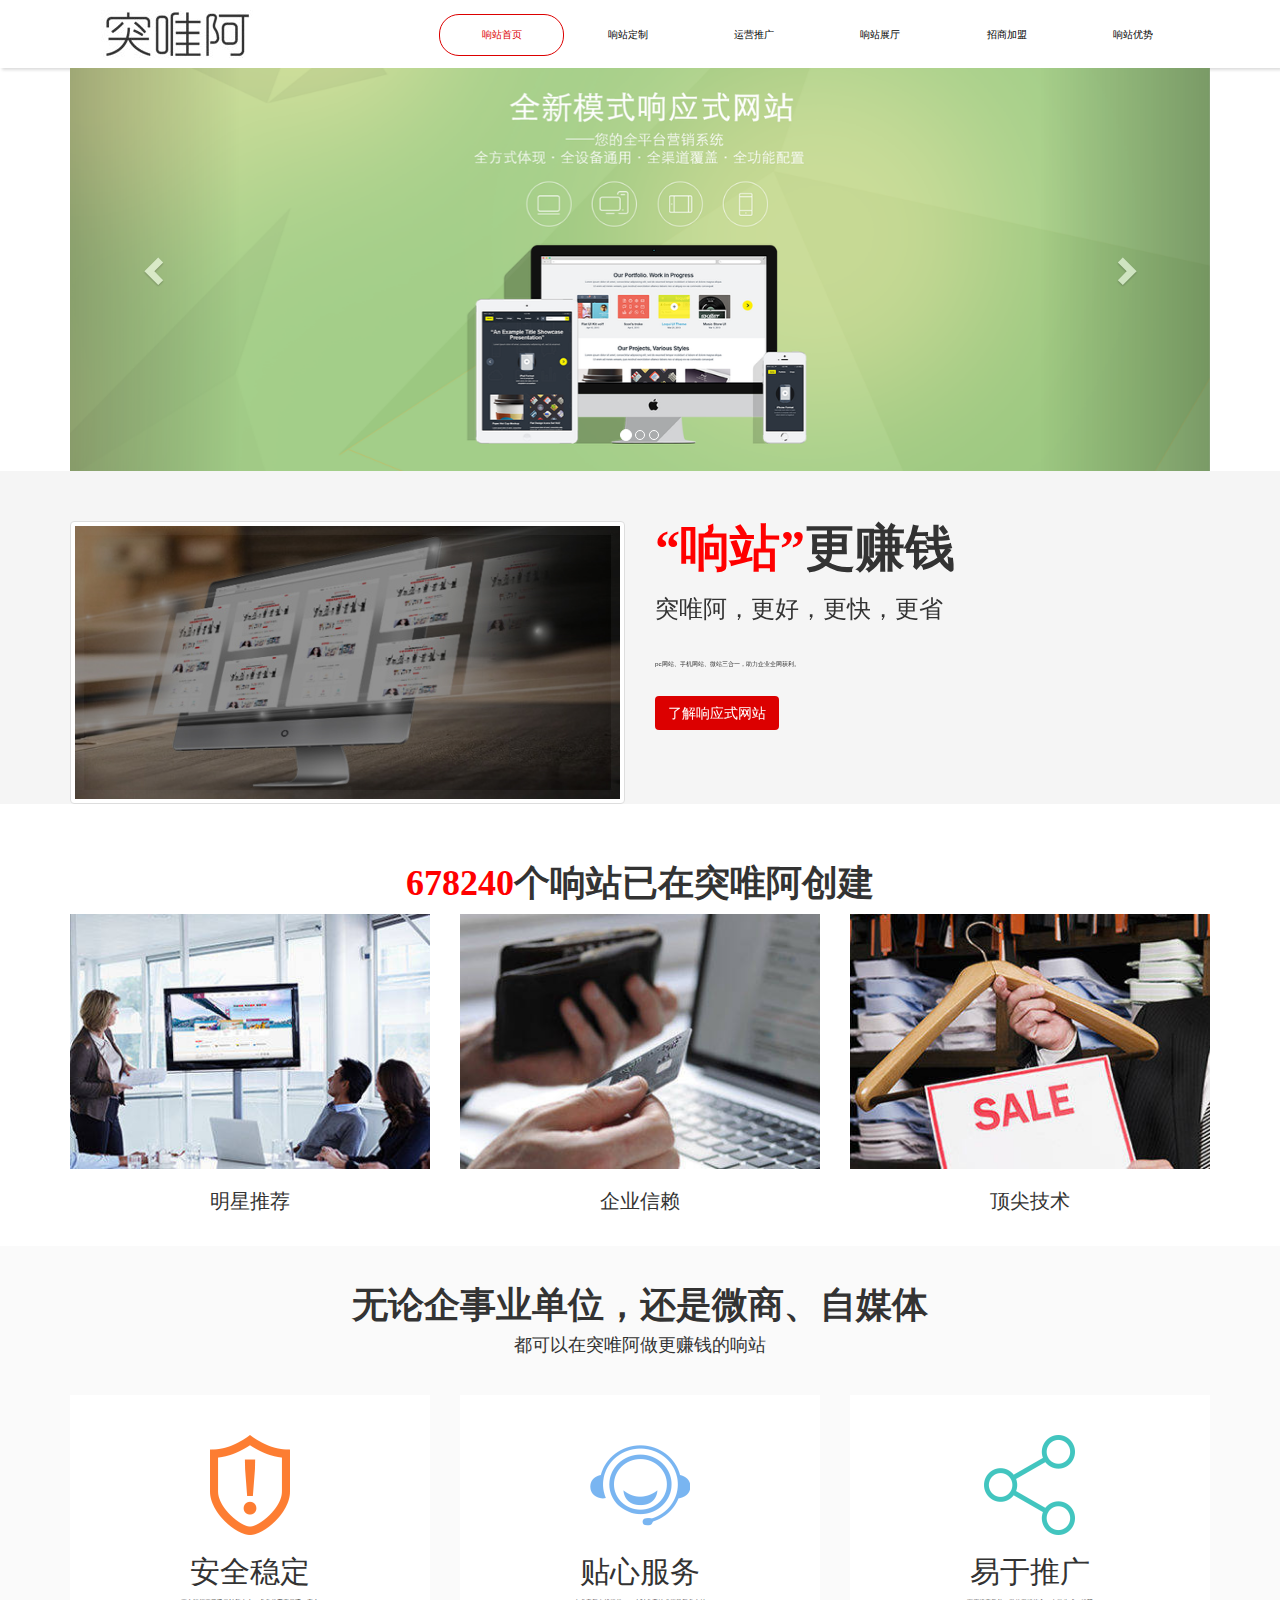
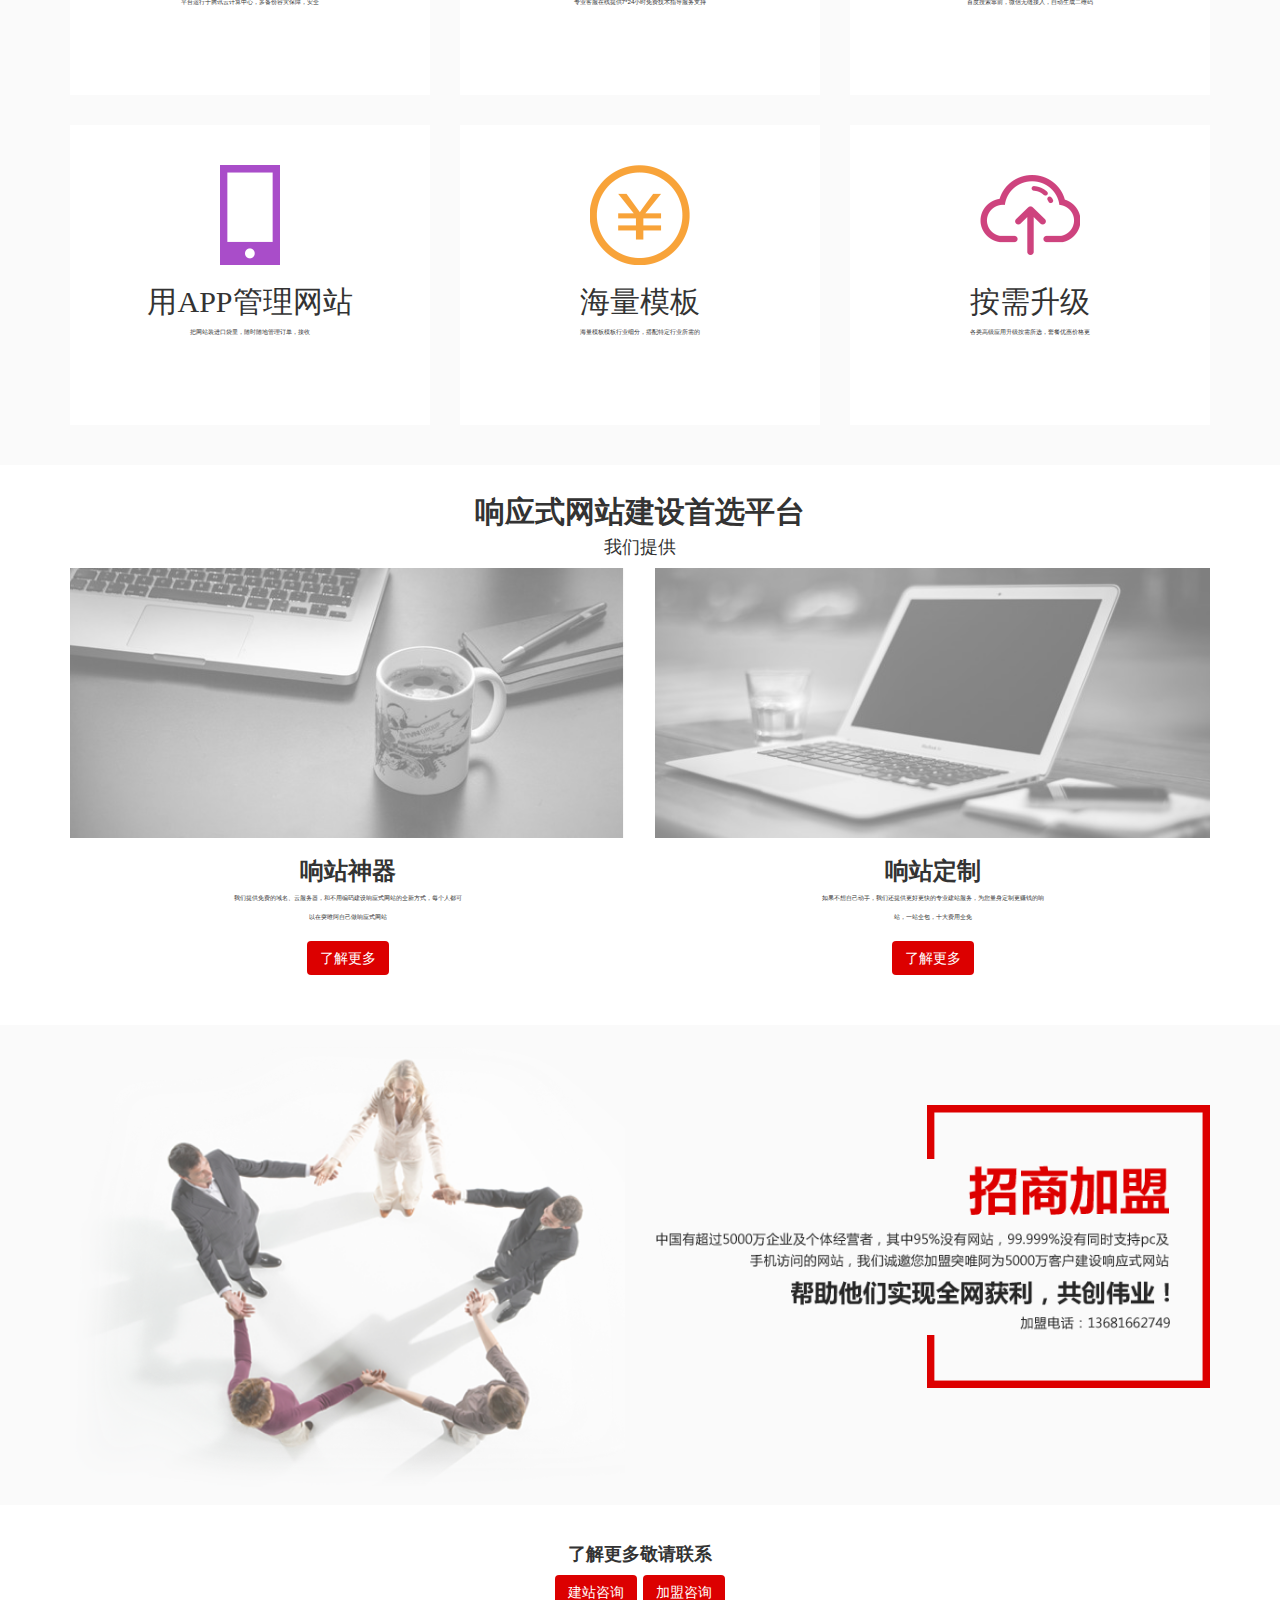
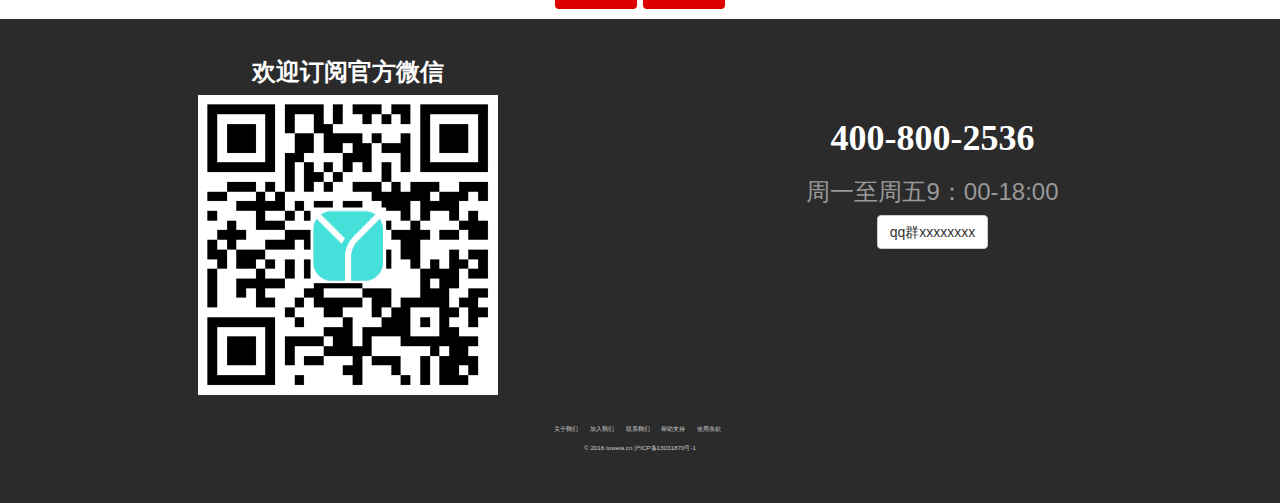
<file: index.html>
<!doctype html>
<html>

	<head>
		<meta http-equiv="Content-Type" content="text/html; charset=UTF-8">
		<!--<meta name="Keywords" content="SuperSlide,jQuery焦点图/幻灯片">-->
		<!--<meta http-equiv="Content-Language" content="zh-CN">-->
		<meta name="viewport" content="width=device-width,initial-scale=1.0,maximum-scale=1.0,user-scalable=0" />
		<title>突唯阿-首页</title>

		<link href="css/bootstrap.css" rel="stylesheet">
		<link rel="icon" href="favicon.ico">
		<link href="css/top.css" rel="stylesheet">
		<link href="css/index.css" rel="stylesheet">

	</head>

	<body>
		<nav>
			<div class="container nv">
				<div class="col-xs-3">
					<a href="index.html"><img src="image/logo.jpg"></a>
				</div>
				<div class="visible-xs dropdown pull-right">
					<button class="btn" data-toggle="dropdown">
            	<span class="caret"></span>
            </button>
					<ul class="dropdown-menu">
						<li style="margin:0 35px;">
							<a href="index.html">响站首页</a>
						</li>
						<li style="margin:0 35px;">
							<a href="html/join.html">响站定制</a>
						</li>
						<li style="margin:0 35px;">
							<a href="html/found.html">运营推广</a>
						</li>
						<li style="margin:0 35px;">
							<a href="html/display.html"> 响站展厅</a>
						</li>
						<li style="margin:0 35px;">
							<a href="html/super.html">招商加盟</a>
						</li>
						<li style="margin:0 35px;">
							<a href="html/distribution.html"> 响站优势</a>
						</li>
					</ul>
				</div>
				<div class="col-sm-9 hidden-xs">
					<ul class="list-unstyled list-inline text-right">
						<li class="li_active">
							<a class="a_active" href="index.html">响站首页</a>
						</li>
						<li>
							<a href="html/join.html">响站定制</a>
						</li>
						<li>
							<a href="html/found.html">运营推广</a>
						</li>
						<li>
							<a href="html/display.html"> 响站展厅</a>
						</li>
						<li>
							<a href="html/super.html">招商加盟</a>
						</li>
						<li>
							<a href="html/distribution.html"> 响站优势</a>
						</li>
					</ul>
				</div>
			</div>
		</nav>

		<!--头部结束-->
		<div class="container">
			<div id="pic" class="carousel slide" data-interval="2000" data-ride="carousel">
				<!--小圆点-->
				<ol class="carousel-indicators">
					<!--<li class="active"></li>
					<li></li>
					<li></li>
					<li></li>-->
					<li data-target="#carousel-example-generic" data-slide-to="0" class="active"></li>
					<li data-target="#carousel-example-generic" data-slide-to="1"></li>
					<li data-target="#carousel-example-generic" data-slide-to="2"></li>
				</ol>
				<!--轮播图的图片-->
				<div class="carousel-inner">
					<div class="item active">
						<img src="image/banner_1.png" />
					</div>
					<div class="item">
						<img src="image/banner_2.png" />
					</div>
					<div class="item">
						<img src="image/banner_3.png" />
					</div>
				</div>
				<!--左右按钮-->
				<a class="left carousel-control" href="#pic" role="button" data-slide="prev">
					<span class="glyphicon glyphicon-chevron-left" aria-hidden="true"></span>
					<span class="sr-only">Previous</span>
				</a>
				<a class="right carousel-control" href="#pic" role="button" data-slide="next">
					<span class="glyphicon glyphicon-chevron-right" aria-hidden="true"></span>
					<span class="sr-only">Next</span>
				</a>
			</div>
		</div>

		<div class="b1">
			<div class="container">
				<div class="row">
					<div class="col-xs-12 col-md-6 col-lg-6">
						<div class="c1">
							<img src="image/i_zhuanqian.jpg" class="img-thumbnail" width="100%">
						</div>
					</div>
					<div class="col-xs-12 col-md-6 col-lg-6">
						<div class="c2">
							<h1> <strong><span style="color:#F00;">“响站”</span>更赚钱</strong></h1>
							<p class="h3">突唯阿，更好，更快，更省</p>
							<br><br><br>
							<p>pc网站、手机网站、微站三合一，助力企业全网获利。</p>
							<br><br>
							<a href="#"><button class="btn">了解响应式网站</button></a>
						</div>
					</div>
				</div>
			</div>
		</div>

		<!--banner下内容结束-->

		<h1 class="text-center" style="font-family:'黑体';margin-top:60px;"><strong><span style="color:#F00;font-weight:1500;">678240</span>个响站已在突唯阿创建</strong></h1>
		<div class="container">
			<div class="row">
				<div class="col-xs-12 col-md-6 col-lg-4">
					<div class="tu1">
						<img src="image/i_mingxing.jpg" width="100%">
						<!--<p><img src="image/i_checked-big.png"></p>-->
						<br>
						<p class="text-center" style="padding-top:5%;">
							<a href="#">明星推荐</a>
						</p>
					</div>
				</div>

				<div class="col-xs-12 col-md-6 col-lg-4">
					<div class="tu2">
						<img src="image/i_qiye.jpg" width="100%">
						<!--<p><img src="image/i_checked-big.png"></p>-->
						<br>
						<p class="text-center" style="padding-top:5%;">
							<a href="#">企业信赖</a>
						</p>
					</div>
				</div>

				<div class="col-xs-12 col-md-6 col-lg-4">
					<div class="tu3">
						<img src="image/i_dingjian.jpg" width="100%">
						<!--<p><img src="image/i_checked-big.png"></p>-->
						<br>
						<p class="text-center" style="padding-top:5%;">
							<a href="#">顶尖技术</a>
						</p>
					</div>
				</div>
			</div>
		</div>

		<!--三张图片结束-->

		<div class="b2">
			<h1 class="text-center"><strong>无论企事业单位，还是微商、自媒体</strong></h1>
			<p class="h4 text-center">都可以在突唯阿做更赚钱的响站</p>
			<div class="container">
				<div class="row">
					<div class="col-xs-12 col-md-6 col-lg-4">
						<div class="icon1">
							<img src="image/i_anquan.png">
							<div class="zi1">
								<h2>安全稳定</h2>
								<p>平台运行于腾讯云计算中心，多备份容灾保障，安全</p>
							</div>
						</div>
					</div>
					<div class="col-xs-12 col-md-6 col-lg-4">
						<div class="icon2">
							<img src="image/i_tiexin.png">
							<div class="zi2">
								<h2>贴心服务</h2>
								<p>专业客服在线提供7*24小时免费技术指导服务支持</p>
							</div>
						</div>
					</div>

					<div class="col-xs-12 col-md-6 col-lg-4">
						<div class="icon3">
							<img src="image/i_yiyu.png">
							<div class="zi3">
								<h2 class="text-center">易于推广</h2>
								<p class="text-center">百度搜索靠前，微信无缝接入，自动生成二维码</p>
							</div>
						</div>
					</div>

					<div class="col-xs-12 col-md-6 col-lg-4">
						<div class="icon4">
							<img src="image/i_useapp.png">
							<div class="zi4">
								<h2 class="text-center">用APP管理网站</h2>
								<p class="text-center">把网站装进口袋里，随时随地管理订单，接收</p>
							</div>
						</div>
					</div>

					<div class="col-xs-12 col-md-6 col-lg-4">
						<div class="icon5">
							<img src="image/i_hailiang.png">
							<div class="zi5">
								<h2 class="text-center">海量模板</h2>
								<p class="text-center">海量模板模板行业细分，搭配特定行业所需的</p>
							</div>
						</div>
					</div>

					<div class="col-xs-12 col-md-6 col-lg-4">
						<div class="icon6">
							<img src="image/i_anxu.png">
							<div class="zi6">
								<h2 class="text-center">按需升级</h2>
								<p class="text-center">各类高级应用升级按需所选，套餐优惠价格更</p>
							</div>
						</div>
					</div>
				</div>
			</div>
		</div>

		<!--六张小图片结束-->

		<h2 class="text-center" style="margin-top:30px;"><strong>响应式网站建设首选平台</strong></h2>
		<p class="h5 text-center" style="font-size:1.8rem;">我们提供</p>
		<div class="container">
			<div class="row">
				<div class="col-xs-12 col-md-6 col-lg-6">
					<div class="our1">
						<div class="men1">
							<img src="image/i_shenqi.jpg" width="100%">
						</div>
						<div class="wen">
							<h3 class="text-center"><strong>响站神器</strong></h3>
							<p class="text-center">我们提供免费的域名、云服务器，和不用编码建设响应式网站的全新方式，每个人都可</p>
							<p class="text-center">以在突唯阿自己做响应式网站</p>
							<br>
							<p class="text-center"><button class="btn text-center">了解更多</button></p>
						</div>
					</div>
				</div>

				<div class="col-xs-12 col-md-6 col-lg-6">
					<div class="our2">
						<div class="men2">
							<img src="image/i_dingzhi.jpg" width="100%">
						</div>
						<div class="wen">
							<h3 class="text-center"><strong>响站定制</strong></h3>
							<p class="text-center">如果不想自己动手，我们还提供更好更快的专业建站服务，为您量身定制更赚钱的响</p>
							<p class="text-center">站，一站全包，十大费用全免</p>
							<br>
							<p class="text-center"><button class="btn text-center">了解更多</button></p>
						</div>
					</div>
				</div>
			</div>
		</div>

		<!--灰色图片结束-->

		<div class="bj">
			<div class="container">
				<div class="row">
					<div class="col-xs-12 col-ma-6 col-lg-6">
						<div class="left">
							<img src="image/i_zhaoshang_1.png" width="100%">
						</div>
					</div>

					<div class="col-xs-12 col-ma-6 col-lg-6">
						<div class="right1">
							<img src="image/i_zhaoshang_2.png" width="100%">
						</div>
					</div>
				</div>
			</div>

		</div>
		<div class="zui">
			<h4 class="text-center"><strong>了解更多敬请联系</strong></h4>
			<p class="text-center"><button class="btn text-center">建站咨询</button>&nbsp;&nbsp;&nbsp;&nbsp;<button class="btn text-center">加盟咨询</button></p>
		</div>
		<div class="zong">
			<div class="container">
				<div class="row">
					<div class="col-xs-12 col-ma-6 col-lg-6 hidden-xs">
						<div class="wei">
							<h3><strong>欢迎订阅官方微信</strong></h3>
							<div class="xin">
								<img src="image/wechat.png" width="300" height="300">
							</div>
						</div>
					</div>
					<div class="visible-xs">
						<div class="xin-left">
							<p><button class="btn">欢迎订阅官方微信</button></p>
						</div>
					</div>
					<div class="col-xs-12 col-ma-6 col-lg-6">
						<div class="xin-right">
							<h1><strong>400-800-2536</strong></h1>
							<p class="h3">周一至周五9：00-18:00</p>
							<p><button class="btn btn-default">qq群xxxxxxxx</button></p>
						</div>
					</div>
				</div>
			</div>
			<ul class="list-unstyled list-inline text-center">
				<li>关于我们</li>
				<li> 加入我们</li>
				<li> 联系我们</li>
				<li> 帮助支持</li>
				<li> 使用条款</li>
			</ul>
			<p class="bei">© 2016 tuweia.cn 沪ICP备13031870号-1</p>
		</div>
		<!--[if lt IE 8]>
		<div class="IE">您的浏览器版本太旧请切换高版本</div>
		<![endif]-->

		<script src="js/jquery.min.js"></script>
		<script src="js/bootstrap.js"></script>
		<script type="text/javascript" src="js/jquery-1.12.3.js"></script>
		<script type="text/javascript" src="js/jquery.SuperSlide.2.1.1.js"></script>
		<script>
			$(".slideBox").slide({
				mainCell: ".bd ul",
				autoPlay: true
			});
		</script>

	</body>

</html>
</file>
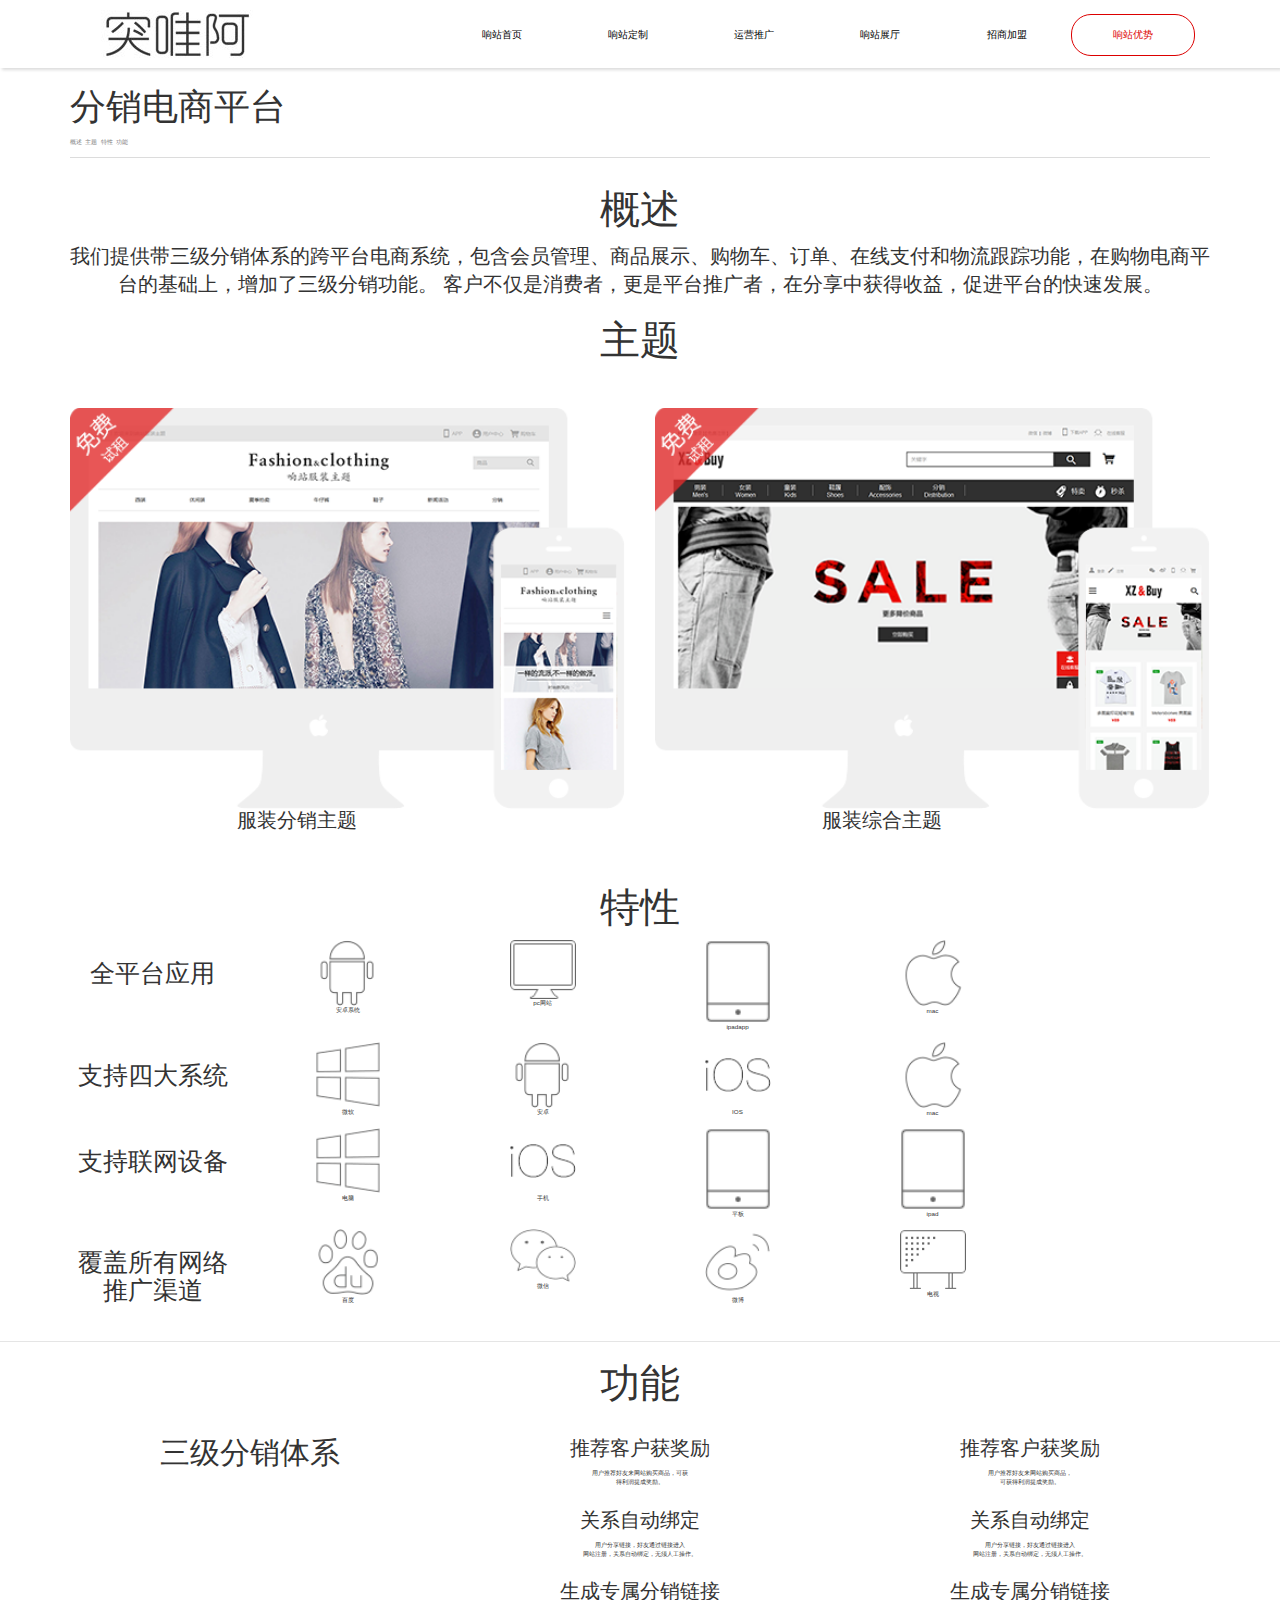
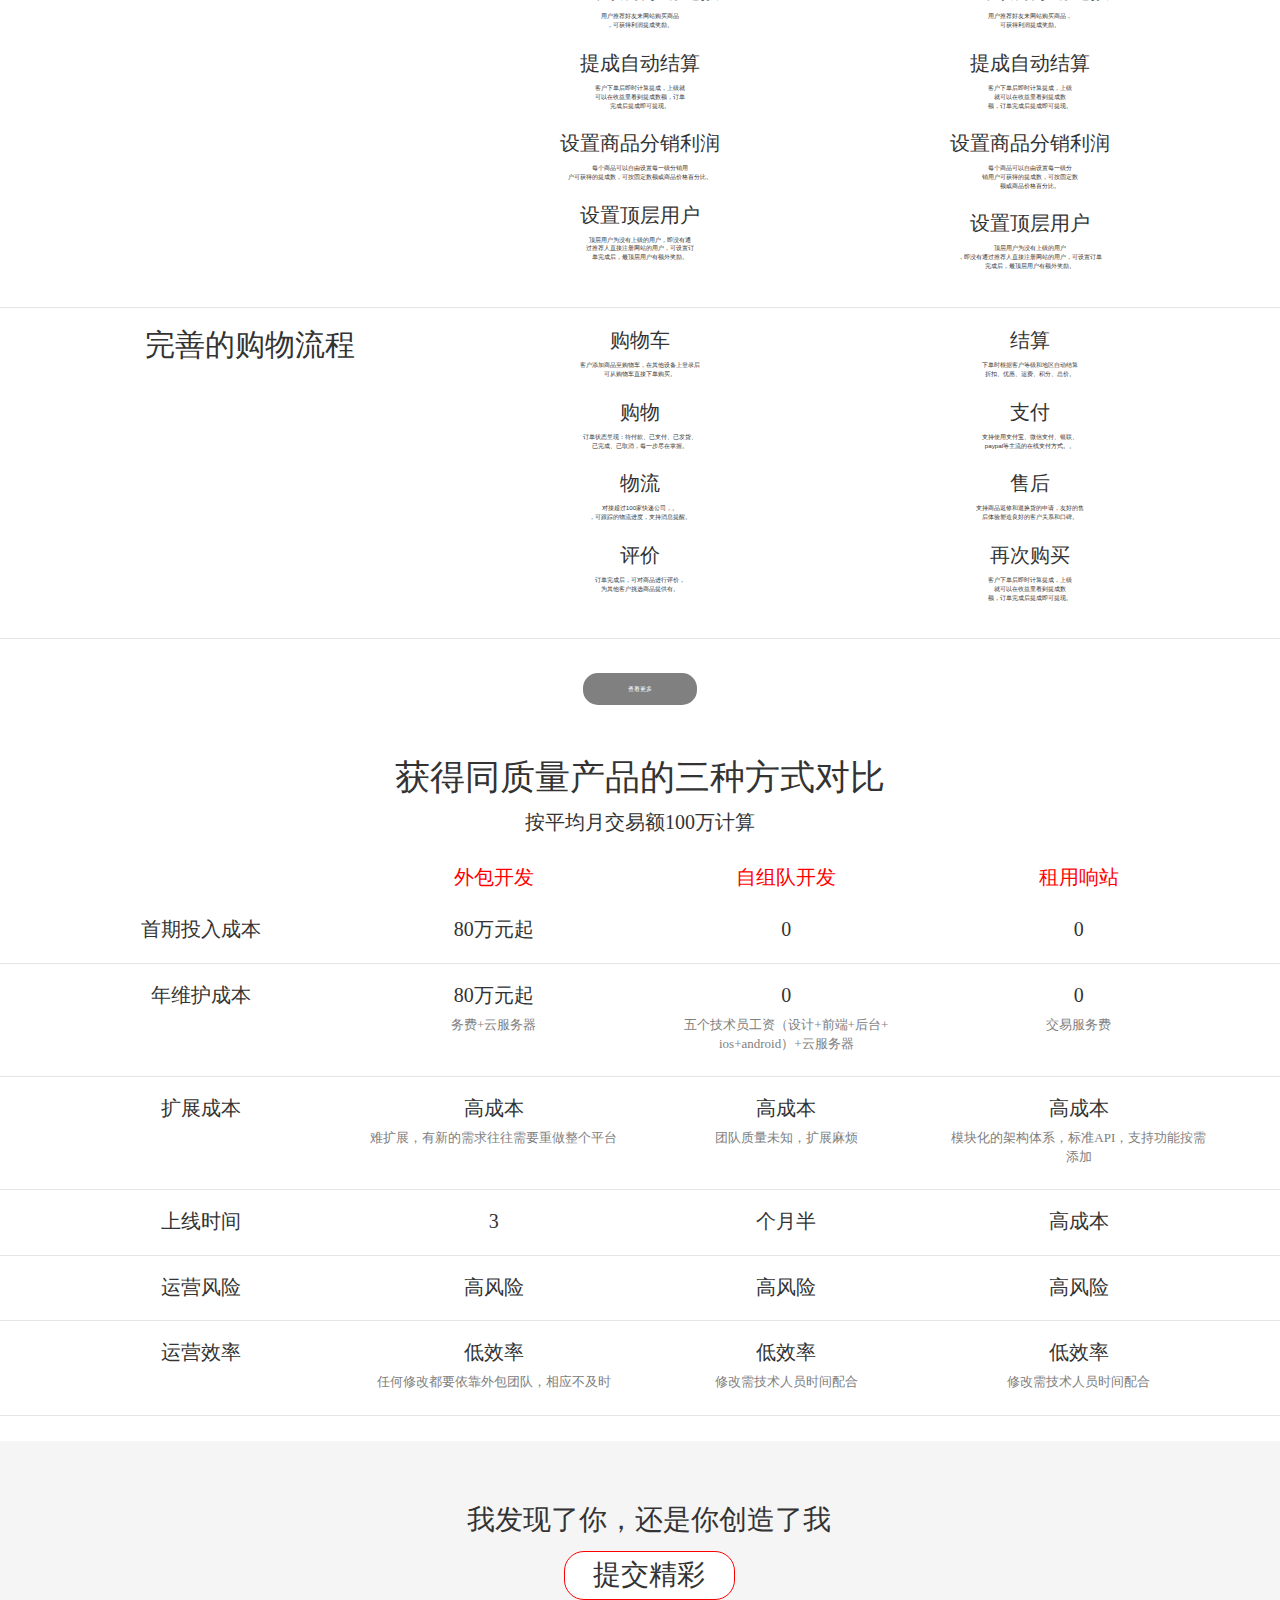
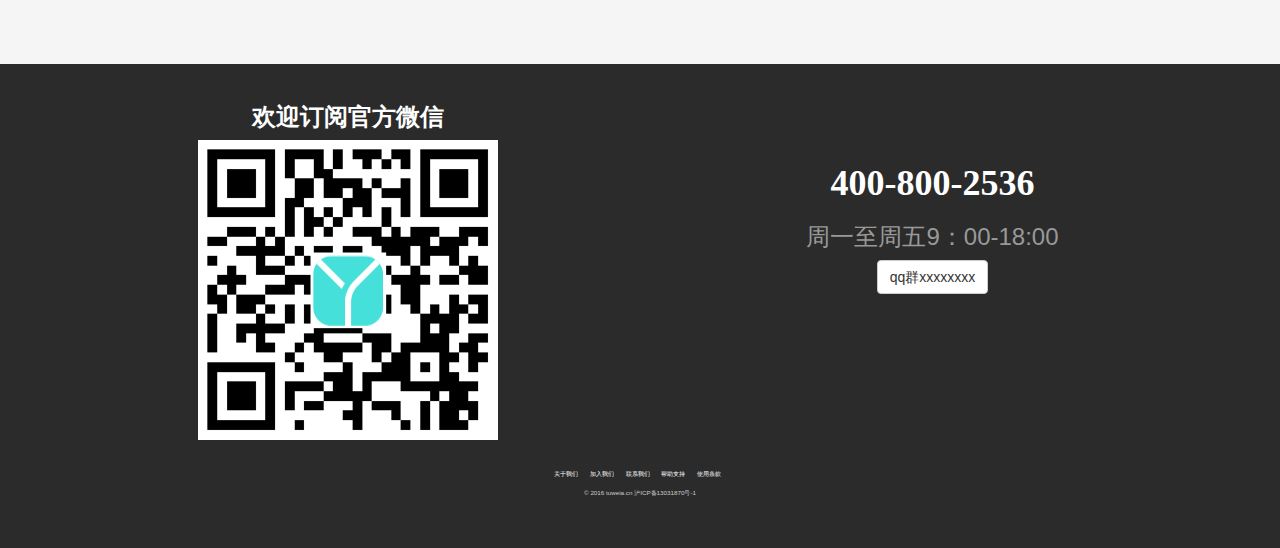
<file: html/distribution.html>
<!DOCTYPE html>
<html lang="en">

	<head>
		<meta charset="UTF-8">
		<meta name="viewport" content="width=device-width,initial-scale=1.0,maximum-scale=1.0,user-scalable=0" />
		<title>突唯阿-响站优势</title>
		<link href="../css/bootstrap.css" rel="stylesheet">
		<link rel="icon" href="../favicon.ico">
		<link href="../css/top.css" rel="stylesheet">
		<link href="../css/distrbution.css" rel="stylesheet">
	</head>

	<body>
		<nav>
			<div class="container nv">
				<div class="col-xs-3">
					<a href="../index.html"><img src="../image/logo.jpg"></a>
				</div>
				<div class="visible-xs dropdown pull-right">
					<button class="btn" data-toggle="dropdown">
                <span class="caret"></span>
            </button>
					<ul class="dropdown-menu">
						<li style="margin:0 35px;">
							<a href="../index.html">响站首页</a>
						</li>
						<li style="margin:0 35px;">
							<a href="../html/join.html">响站定制</a>
						</li>
						<li style="margin:0 35px;">
							<a href="../html/found.html">运营推广</a>
						</li>
						<li style="margin:0 35px;">
							<a href="../html/display.html"> 响站展厅</a>
						</li>
						<li style="margin:0 35px;">
							<a href="../html/super.html">招商加盟</a>
						</li>
						<li style="margin:0 35px;">
							<a href="../html/distribution.html"> 响站优势</a>
						</li>
					</ul>
				</div>
				<div class="col-sm-9 hidden-xs">
					<ul class="list-unstyled list-inline text-right">
						<li>
							<a href="../index.html">响站首页</a>
						</li>
						<li>
							<a href="../html/join.html">响站定制</a>
						</li>
						<li>
							<a href="../html/found.html">运营推广</a>
						</li>
						<li>
							<a href="../html/display.html"> 响站展厅</a>
						</li>
						<li>
							<a href="../html/super.html">招商加盟</a>
						</li>
						<li class="li_active">
							<a class="a_active" href="../html/distribution.html"> 响站优势</a>
						</li>
					</ul>
				</div>
			</div>
		</nav>
		<!--nav-->

		<div class="container">
			<div class="row">
				<div class="col-xs-12 col-lg-12">
					<h1>分销电商平台</h1>
				</div>
			</div>
		</div>
		<div class="container">
			<div class="row">
				<div class="col-xs-12 col-lg-12">
					<p class="pp">概述&nbsp;&nbsp;主题&nbsp;&nbsp;特性&nbsp;&nbsp;功能&nbsp;&nbsp;</p>
				</div>

			</div>
		</div>

		<!--精彩-->
		<div class="container">
			<div class="row">
				<div class="col-xs-12 col-lg-12">
					<h2 class="a1">概述</h2>
					<p class="a2">我们提供带三级分销体系的跨平台电商系统，包含会员管理、商品展示、购物车、订单、在线支付和物流跟踪功能，在购物电商平台的基础上，增加了三级分销功能。 客户不仅是消费者，更是平台推广者，在分享中获得收益，促进平台的快速发展。
					</p>
				</div>
			</div>
		</div>

		<!--概述-->
		<div class="container">
			<div class="row">
				<div class="col-xs-12 col-lg-12">
					<h1 class="a1">主题</h1>
				</div>
			</div>
		</div>
		<div class="container">
			<div class="row">
				<div class="col-xs-12 col-lg-6 aa">
					<img src="../image/d_zhuti_1.png" width="100%">
					<h2 class="b1">服装分销主题</h2>
				</div>
				<div class="col-xs-12 col-lg-6 aa">
					<img src="../image/d_zhuti_2.png" width="100%">
					<h2 class="b1">服装综合主题</h2>
				</div>
			</div>
		</div>

		<!--主题结束-->

		<div class="container">
			<div class="row">
				<div class="col-xs-12 col-lg-12">
					<h1 class="a1">特性</h1>
				</div>
			</div>
		</div>
		<div class="container">
			<div class="row">
				<div class="col-xs-6 col-lg-2 hidden-md hidden-xs a6">
					<h3 class="a4">全平台应用</h3>
				</div>
				<div class="col-xs-6 col-lg-2 a6">
					<img src="../image/d_andro.png" width="40%">
					<p class="a5">安卓系统</p>
				</div>
				<div class="col-xs-6 col-lg-2 a6">
					<img src="../image/d_pc.png" width="40%">
					<p class="a5">pc网站</p>
				</div>
				<div class="col-xs-6 col-lg-2 a6">
					<img src="../image/d_ipad.png" width="40%">
					<p class="a5">ipadapp</p>
				</div>
				<div class="col-xs-6 col-lg-2 a6">
					<img src="../image/d_mac.png" width="40%">
					<p class="a5">mac</p>
				</div>
			</div>
		</div>

		<!--全平台应用-->

		<div class="container">
			<div class="row">
				<div class="col-xs-6 col-lg-2 hidden-md hidden-xs">
					<h3 class="a4">支持四大系统</h3>
				</div>
				<div class="col-xs-6 col-lg-2 a6">
					<img src="../image/d_windows.png" width="40%">
					<p class="a5">微软</p>
				</div>
				<div class="col-xs-6 col-lg-2 a6">
					<img src="../image/d_andro.png" width="40%">
					<p class="a5">安卓</p>
				</div>
				<div class="col-xs-6 col-lg-2 a6">
					<img src="../image/d_ios.png" width="40%">
					<p class="a5">IOS</p>
				</div>
				<div class="col-xs-6 col-lg-2 a6">
					<img src="../image/d_mac.png" width="40%">
					<p class="a5">mac</p>
				</div>
			</div>
		</div>

		<!--应用-->

		<div class="container">
			<div class="row">
				<div class="col-xs-6 col-lg-2 hidden-md hidden-xs">
					<h3 class="a4">支持联网设备</h3>
				</div>
				<div class="col-xs-6 col-lg-2 a6">
					<img src="../image/d_windows.png" width="40%">
					<p class="a5">电脑</p>
				</div>
				<div class="col-xs-6 col-lg-2 a6">
					<img src="../image/d_ios.png" width="40%">
					<p class="a5">手机</p>
				</div>
				<div class="col-xs-6 col-lg-2 a6">
					<img src="../image/d_ipad.png" width="40%">
					<p class="a5">平板</p>
				</div>
				<div class="col-xs-6 col-lg-2 a6">
					<img src="../image/d_ipad.png" width="40%">
					<p class="a5">ipad</p>
				</div>
			</div>
		</div>

		<!--设备-->

		<div class="lp">
			<div class="container">
				<div class="row">
					<div class="col-xs-6 col-lg-2 hidden-md hidden-xs">
						<h3 class="a4">覆盖所有网络推广渠道</h3>
					</div>
					<div class="col-xs-6 col-lg-2 a6">
						<img src="../image/d_baidu.png" width="40%">
						<p class="a5">百度</p>
					</div>
					<div class="col-xs-6 col-lg-2 a6">
						<img src="../image/d_wechat.png" width="40%">
						<p class="a5">微信</p>
					</div>
					<div class="col-xs-6 col-lg-2 a6">
						<img src="../image/d_weibo.png" width="40%">
						<p class="a5">微博</p>
					</div>
					<div class="col-xs-6 col-lg-2 a6">
						<img src="../image/d_tv.png" width="40%">
						<p class="a5">电视</p>
					</div>
				</div>
			</div>
		</div>

		<!--渠道-->

		<div class="container">
			<div class="row">
				<div class="col-xs-12 col-lg-12">
					<h1 class="a1">功能</h1>
				</div>
			</div>
		</div>

		<div class="mp">
			<div class="container">
				<div class="row">
					<div class="col-xs-12 col-lg-4 hidden-md hidden-xs">
						<h3 class="a9">三级分销体系</h3>
					</div>
					<div class="col-xs-12 col-lg-4">
						<div class="a7">
							<h4 class="hh">推荐客户获奖励</h4>
							<p>用户推荐好友来网站购买商品，可获<br>得利润提成奖励。</p>
						</div>
						<div class="a7">
							<h4 class="hh">关系自动绑定</h4>
							<p>用户分享链接，好友通过链接进入<br>网站注册，关系自动绑定，无须人工操作。</p>
						</div>
						<div class="a7">
							<h4 class="hh">生成专属分销链接</h4>
							<p>用户推荐好友来网站购买商品<br>，可获得利润提成奖励。</p>
						</div>
						<div class="a7">
							<h4 class="hh">提成自动结算</h4>
							<p>客户下单后即时计算提成，上级就<br>可以在收益里看到提成数额，订单<br>完成后提成即可提现。</p>
						</div>

						<div class="a7">
							<h4 class="hh">设置商品分销利润</h4>
							<p>每个商品可以自由设置每一级分销用<br>户可获得的提成数，可按固定数额或商品价格百分比。</p>
						</div>

						<div class="a7">
							<h4 class="hh">设置顶层用户</h4>
							<p>顶层用户为没有上级的用户，即没有通<br>过推荐人直接注册网站的用户，可设置订<br>单完成后，最顶层用户有额外奖励。</p>
						</div>
					</div>
					<div class="col-xs-12 col-lg-4 ">
						<div class="a7">
							<h4 class="hh">推荐客户获奖励</h4>
							<p>用户推荐好友来网站购买商品，<br>可获得利润提成奖励。</p>
						</div>
						<div class="a7">
							<h4 class="hh">关系自动绑定</h4>
							<p>用户分享链接，好友通过链接进入<br>网站注册，关系自动绑定，无须人工操作。</p>
						</div>
						<div class="a7">
							<h4 class="hh">生成专属分销链接</h4>
							<p>用户推荐好友来网站购买商品，<br>可获得利润提成奖励。</p>
						</div>
						<div class="a7">
							<h4 class="hh">提成自动结算</h4>
							<p>客户下单后即时计算提成，上级<br>就可以在收益里看到提成数<br>额，订单完成后提成即可提现。</p>
						</div>
						<div class="a7">
							<h4 class="hh">设置商品分销利润</h4>
							<p>每个商品可以自由设置每一级分<br>销用户可获得的提成数，可按固定数<br>额或商品价格百分比。</p>
						</div>
						<div class="a7">
							<h4 class="hh">设置顶层用户</h4>
							<p>顶层用户为没有上级的用户<br>，即没有通过推荐人直接注册网站的用户，可设置订单<br>完成后，最顶层用户有额外奖励。</p>
						</div>
					</div>

				</div>
			</div>
		</div>

		<!--功能体系-->

		<div class="mp">
			<div class="container">
				<div class="row">
					<div class="col-xs-12 col-lg-4 hidden-md hidden-xs">
						<h3 class="a9">完善的购物流程</h3>
					</div>
					<div class="col-xs-12 col-lg-4">
						<div class="a7">
							<h4 class="hh">购物车</h4>
							<p>客户添加商品至购物车，在其他设备上登录后<br>可从购物车直接下单购买。</p>
						</div>
						<div class="a7">
							<h4 class="hh">购物</h4>
							<p>订单状态呈现：待付款、已支付、已发货、<br>已完成、已取消，每一步尽在掌握。</p>
						</div>
						<div class="a7">
							<h4 class="hh">物流</h4>
							<p>对接超过100家快递公司，。<br>，可跟踪的物流进度，支持消息提醒。</p>
						</div>
						<div class="a7">
							<h4 class="hh">评价</h4>
							<p>订单完成后，可对商品进行评价，<br>为其他客户挑选商品提供有。</p>
						</div>
					</div>
					<div class="col-xs-12 col-lg-4 ">
						<div class="a7">
							<h4 class="hh">结算</h4>
							<p>下单时根据客户等级和地区自动结算<br>折扣、优惠、运费、积分、总价。</p>
						</div>
						<div class="a7">
							<h4 class="hh">支付</h4>
							<p>支持使用支付宝、微信支付、银联、<br>paypal等主流的在线支付方式。。</p>
						</div>
						<div class="a7">
							<h4 class="hh">售后</h4>
							<p>支持商品返修和退换货的申请，友好的售<br>后体验塑造良好的客户关系和口碑。</p>
						</div>
						<div class="a7">
							<h4 class="hh">再次购买</h4>
							<p>客户下单后即时计算提成，上级<br>就可以在收益里看到提成数<br>额，订单完成后提成即可提现。</p>
						</div>
					</div>

				</div>
			</div>
		</div>

		<!--这是结算-->

		<div class="container">
			<div class="row">
				<div class="col-xs-12  col-lg-12 hidden-xs hidden-md">
					<p class="a11">查看更多</p>
				</div>

			</div>
		</div>

		<!--以上是长内容-->

		<div class="container">
			<div class="row">
				<div class="col-xs-12  col-lg-12">
					<h1 class="as">获得同质量产品的三种方式对比</h1>
					<p class="ad">按平均月交易额100万计算</p>
				</div>
			</div>
		</div>

		<div class="container">
			<div class="row">
				<div class="col-xs-12  col-lg-3">
					<h2 class="af"></h2>
				</div>
				<div class="col-xs-12  col-lg-3">
					<h2 class="af">外包开发</h2>
				</div>
				<div class="col-xs-12  col-lg-3">
					<h2 class="af">自组队开发</h2>
				</div>
				<div class="col-xs-12  col-lg-3">
					<h2 class="af">租用响站</h2>
				</div>
			</div>
		</div>

		<div class="a15">
			<div class="container">
				<div class="row">
					<div class="col-xs-12  col-lg-3 hidden-md hidden-xs">
						<h2 class="ff">首期投入成本</h2>
					</div>
					<div class="col-xs-12  col-lg-3">
						<h2 class="ff">80万元起</h2>
					</div>
					<div class="col-xs-12  col-lg-3">
						<h2 class="ff">0</h2>
					</div>
					<div class="col-xs-12  col-lg-3">
						<h2 class="ff">0</h2>
					</div>
				</div>
			</div>
		</div>

		<div class="a15">
			<div class="container">
				<div class="row">
					<div class="col-xs-12  col-lg-3 hidden-md hidden-xs">
						<h2 class="ff">年维护成本</h2>
					</div>
					<div class="col-xs-12  col-lg-3">
						<h2 class="ff">80万元起</h2>
						<p class="bf">务费+云服务器</p>
					</div>
					<div class="col-xs-12  col-lg-3">
						<h2 class="ff">0</h2>
						<p class="bf">五个技术员工资（设计+前端+后台+<br>ios+android）+云服务器</p>
					</div>
					<div class="col-xs-12  col-lg-3">
						<h2 class="ff">0</h2>
						<P class="bf">交易服务费</P>
					</div>
				</div>
			</div>
		</div>

		<div class="a15">
			<div class="container">
				<div class="row">
					<div class="col-xs-12  col-lg-3 hidden-md hidden-xs">
						<h2 class="ff">扩展成本</h2>
					</div>
					<div class="col-xs-12  col-lg-3">
						<h2 class="ff">高成本</h2>
						<p class="bf">难扩展，有新的需求往往需要重做整个平台</p>
					</div>
					<div class="col-xs-12  col-lg-3">
						<h2 class="ff">高成本</h2>
						<p class="bf">团队质量未知，扩展麻烦</p>
					</div>
					<div class="col-xs-12  col-lg-3">
						<h2 class="ff">高成本</h2>
						<P class="bf">模块化的架构体系，标准API，支持功能按需添加</P>
					</div>
				</div>
			</div>
		</div>

		<div class="a15">
			<div class="container">
				<div class="row">
					<div class="col-xs-12  col-lg-3 hidden-md hidden-xs">
						<h2 class="ff">上线时间</h2>
					</div>
					<div class="col-xs-12  col-lg-3">
						<h2 class="ff">3</h2>
					</div>
					<div class="col-xs-12  col-lg-3">
						<h2 class="ff">个月半</h2> </div>
					<div class="col-xs-12  col-lg-3">
						<h2 class="ff">高成本</h2>
					</div>
				</div>
			</div>
		</div>

		<div class="a15">
			<div class="container">
				<div class="row">
					<div class="col-xs-12  col-lg-3 hidden-md hidden-xs">
						<h2 class="ff">运营风险</h2>
					</div>
					<div class="col-xs-12  col-lg-3">
						<h2 class="ff">高风险</h2>
					</div>
					<div class="col-xs-12  col-lg-3">
						<h2 class="ff">高风险</h2> </div>
					<div class="col-xs-12  col-lg-3">
						<h2 class="ff">高风险</h2>
					</div>
				</div>
			</div>
		</div>

		<div class="a15">
			<div class="container">
				<div class="row">
					<div class="col-xs-12  col-lg-3 hidden-md hidden-xs">
						<h2 class="ff">运营效率</h2>
					</div>
					<div class="col-xs-12  col-lg-3">
						<h2 class="ff">低效率</h2>
						<p class="bf">任何修改都要依靠外包团队，相应不及时</p>
					</div>
					<div class="col-xs-12  col-lg-3">
						<h2 class="ff">低效率</h2>
						<p class="bf">修改需技术人员时间配合</p>
					</div>
					<div class="col-xs-12  col-lg-3">
						<h2 class="ff">低效率</h2>
						<p class="bf">修改需技术人员时间配合</p>
					</div>
				</div>
			</div>
		</div>

		<div class="mm">
			<div class="container">
				<div class="row">
					<div class="col-xs-12 col-lg-12 hidden-xs" id="e1">
						<h3 class="f1">我发现了你，还是你创造了我</h3>
					</div>
				</div>
			</div>
			<div class="container">
				<div class="row">
					<div class="col-xs-12 col-lg-12 hidden-xs">
						<h3 class="m1">提交精彩</h3>
					</div>
				</div>
			</div>
		</div>

		<div class="zong">
			<div class="container">
				<div class="row">
					<div class="col-xs-12 col-ma-6 col-lg-6 hidden-xs">
						<div class="wei">
							<h3><strong>欢迎订阅官方微信</strong></h3>
							<div class="xin">
								<img src="../image/wechat.png" width="300" height="300">
							</div>
						</div>
					</div>
					<div class="visible-xs">
						<div class="xin-left">
							<p><button class="btn">欢迎订阅官方微信</button></p>
						</div>
					</div>
					<div class="col-xs-12 col-ma-6 col-lg-6">
						<div class="xin-right">
							<h1><strong>400-800-2536</strong></h1>
							<p class="h3">周一至周五9：00-18:00</p>
							<p><button class="btn btn-default">qq群xxxxxxxx</button></p>
						</div>
					</div>
				</div>
			</div>
			<ul class="list-unstyled list-inline text-center">
				<li>关于我们</li>
				<li> 加入我们</li>
				<li> 联系我们</li>
				<li> 帮助支持</li>
				<li> 使用条款</li>
			</ul>
			<p class="bei">© 2016 tuweia.cn 沪ICP备13031870号-1</p>
		</div>
		<script src="../js/jquery.min.js"></script>
		<script src="../js/bootstrap.js"></script>
		<script type="text/javascript" src="../js/jquery-1.12.3.js"></script>
		<script type="text/javascript" src="../js/jquery.SuperSlide.2.1.1.js"></script>
	</body>

</html>
</file>
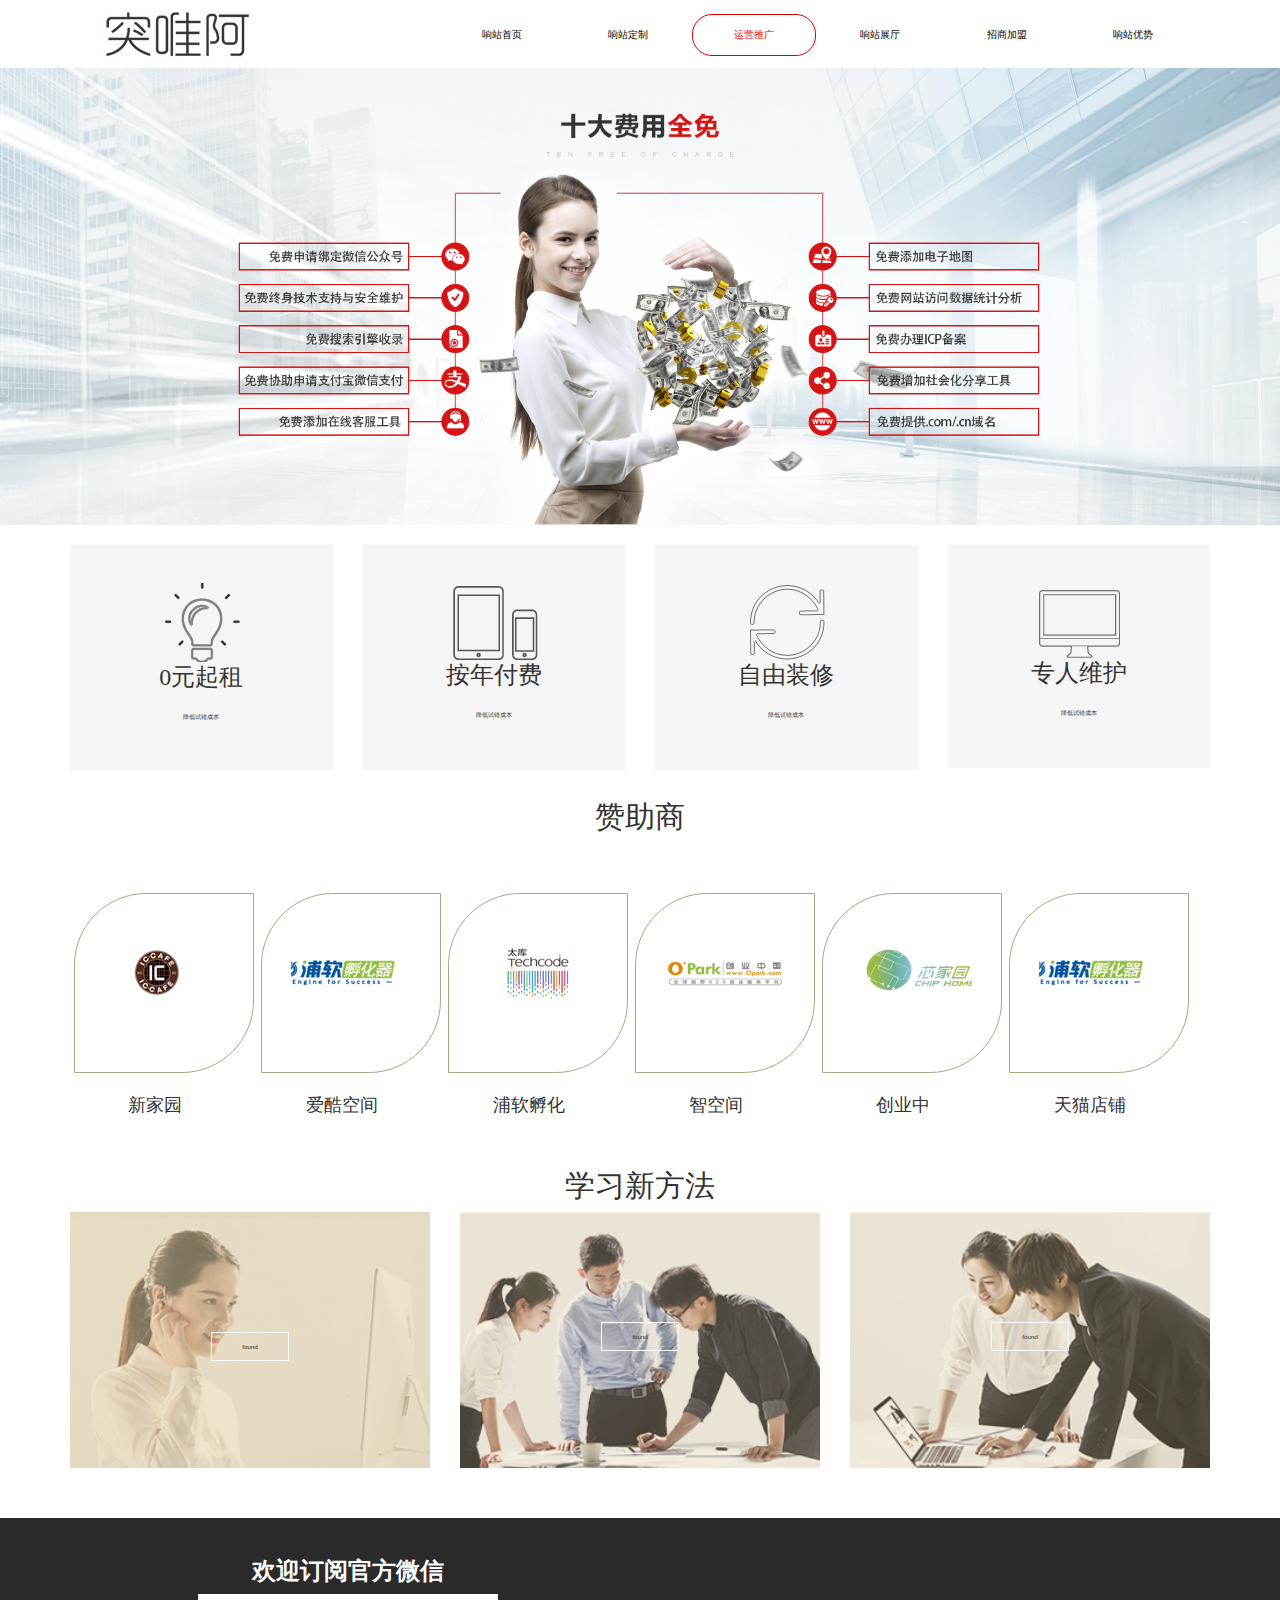
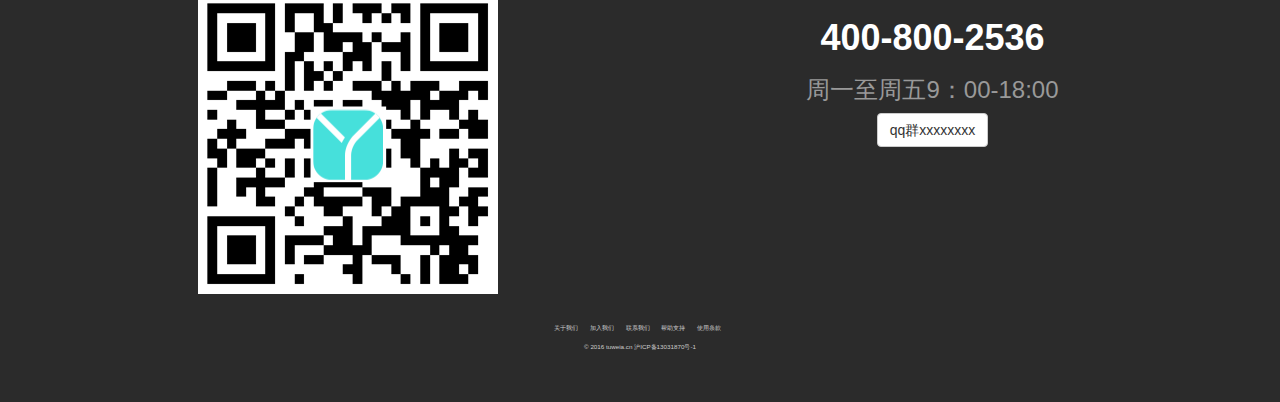
<file: html/found.html>
<!DOCTYPE html>
<html lang="en">

	<head>
		<meta charset="UTF-8">
		<meta name="viewport" content="width=device-width,initial-scale=1.0,maximum-scale=1.0,user-scalable=0" />
		<title>突唯阿-运营推广</title>
		<link href="../css/bootstrap.css" rel="stylesheet">
		<link rel="icon" href="../favicon.ico">
		<link href="../css/top.css" rel="stylesheet">
		<link href="../css/found.css" rel="stylesheet">
	</head>

	<body>
		<nav>
			<div class="container nv">
				<div class="col-xs-3">
					<a href="../index.html"><img src="../image/logo.jpg"></a>
				</div>
				<div class="visible-xs dropdown pull-right">
					<button class="btn" data-toggle="dropdown">
                <span class="caret"></span>
            </button>
					<ul class="dropdown-menu">
						<li style="margin:0 35px;">
							<a href="../index.html">响站首页</a>
						</li>
						<li style="margin:0 35px;">
							<a href="../html/join.html">响站定制</a>
						</li>
						<li style="margin:0 35px;">
							<a href="../html/found.html">运营推广</a>
						</li>
						<li style="margin:0 35px;">
							<a href="../html/display.html"> 响站展厅</a>
						</li>
						<li style="margin:0 35px;">
							<a href="../html/super.html">招商加盟</a>
						</li>
						<li style="margin:0 35px;">
							<a href="../html/distribution.html"> 响站优势</a>
						</li>
					</ul>
				</div>
				<div class="col-sm-9 hidden-xs">
					<ul class="list-unstyled list-inline text-right">
						<li>
							<a href="../index.html">响站首页</a>
						</li>
						<li>
							<a href="../html/join.html">响站定制</a>
						</li>
						<li class="li_active">
							<a class="a_active" href="../html/found.html">运营推广</a>
						</li>
						<li>
							<a href="../html/display.html"> 响站展厅</a>
						</li>
						<li>
							<a href="../html/super.html">招商加盟</a>
						</li>
						<li>
							<a href="../html/distribution.html"> 响站优势</a>
						</li>
					</ul>
				</div>
			</div>
		</nav>

		<!--头部结束-->

		<div>
			<img src="../image/banner_5.png" width="100%">
		</div>

		<!--以上是banner-->

		<div class="container">
			<div class="row">
				<div class="col-xs-12 col-md-6 col-lg-3">
					<div class="tu1">
						<img src="../image/f_lingyuan.png">
						<p class="pp">0元起租</p>
						<span>降低试错成本</span>
					</div>
				</div>
				<div class="col-xs-12 col-md-6 col-lg-3">
					<div class="tu2">
						<img src="../image/f_annian.png">
						<p class="pp">按年付费</p>
						<span>降低试错成本</span>
					</div>
				</div>
				<div class="col-xs-12 col-md-6 col-lg-3">
					<div class="tu3">
						<img src="../image/f_ziyou.png">
						<p class="pp">自由装修</p>
						<span>降低试错成本</span>
					</div>
				</div>
				<div class="col-xs-12 col-md-6 col-lg-3">
					<div class="tu4">
						<img src="../image/f_zhuanren.png">
						<p class="pp">专人维护</p>
						<span>降低试错成本</span>
					</div>
				</div>
			</div>
		</div>

		<!--第二部分结束-->
		
		<h2 class="text-center" style="font-family: 微软雅黑;margin-top: 30px"> 赞助商</h2>
		<div class="contact">
			<div class="contact-con row">
				<ul class=" col-lg-2 col-md-4 col-xs-12 list-unstyled list-inline">
					<li class=" contact-ul1">
						<span></span>
					</li>
					<p>新家园</p>

				</ul>
				<ul class="col-lg-2 col-md-4 col-xs-12 list-unstyled list-inline">
					<li class="contact-ul2">
						<span></span>
					</li>
					<p>爱酷空间</p>
				</ul>
				<ul class="col-lg-2 col-md-4 col-xs-12 list-unstyled list-inline">
					<li class="contact-ul3">
						<span></span>
					</li>
					<p>浦软孵化</p>
				</ul>
				<ul class="col-lg-2 col-md-4 col-xs-12 list-unstyled list-inline">
					<li class="contact-ul4">
						<span></span>
					</li>
					<p>智空间</p>
				</ul>
				<ul class="col-lg-2 col-md-4 col-xs-12 list-unstyled list-inline">
					<li class="contact-ul5">
						<span></span>
					</li>
					<p>创业中</p>
				</ul>
				<ul class="col-lg-2 col-md-4 col-xs-12 list-unstyled list-inline">
					<li class="contact-ul6">
						<span></span>
					</li>
					<p>天猫店铺</p>
				</ul>
			</div>
		</div>

		<!--盒子内放大-->

		<h2 class="text-center" style="font-family: 微软雅黑;margin-top: 30px">学习新方法</h2>
		<div class="d4">
			<div class="container">
				<div class="row">
					<div class="col-lg-4 col-md-4 colo-xs-12">
						<div class="t1">
							<img src="../image/f_learn_1.jpg" width="100%">
							<p><span style="border: 1px solid white;padding: 10px 30px">found</span></p>
						</div>
					</div>
					<div class="col-lg-4 col-md-4 colo-xs-12">
						<div class="t2">
							<img src="../image/f_learn_2.jpg" width="100%">
							<p><span style="border: 1px solid white;padding: 10px 30px">found</span></p>
						</div>
					</div>
					<div class="col-lg-4 col-md-4 colo-xs-12">
						<div class="t3">
							<img src="../image/f_learn_3.jpg" width="100%">
							<p><span style="border: 1px solid white;padding: 10px 30px">found</span></p>
						</div>
					</div>
				</div>
			</div>
		</div>

		<!--遮罩结束-->
		
		<div class="zong">
			<div class="container">
				<div class="row">
					<div class="col-xs-12 col-ma-6 col-lg-6 hidden-xs">
						<div class="wei">
							<h3><strong>欢迎订阅官方微信</strong></h3>
							<div class="xin">
								<img src="../image/wechat.png" width="300" height="300">
							</div>
						</div>
					</div>
					<div class="visible-xs">
						<div class="xin-left">
							<p><button class="btn">欢迎订阅官方微信</button></p>
						</div>
					</div>
					<div class="col-xs-12 col-ma-6 col-lg-6">
						<div class="xin-right">
							<h1><strong>400-800-2536</strong></h1>
							<p class="h3">周一至周五9：00-18:00</p>
							<p><button class="btn btn-default">qq群xxxxxxxx</button></p>
						</div>
					</div>
				</div>
			</div>
			<ul class="list-unstyled list-inline text-center">
				<li> 关于我们</li>
				<li> 加入我们</li>
				<li> 联系我们</li>
				<li> 帮助支持</li>
				<li> 使用条款</li>
			</ul>
			<p class="bei">© 2016 tuweia.cn 沪ICP备13031870号-1</p>
		</div>
		<script src="../js/jquery.min.js"></script>
		<script src="../js/bootstrap.js"></script>
		<script type="text/javascript" src="../js/jquery-1.12.3.js"></script>
		<script type="text/javascript" src="../js/jquery.SuperSlide.2.1.1.js"></script>
	</body>

</html>
</file>
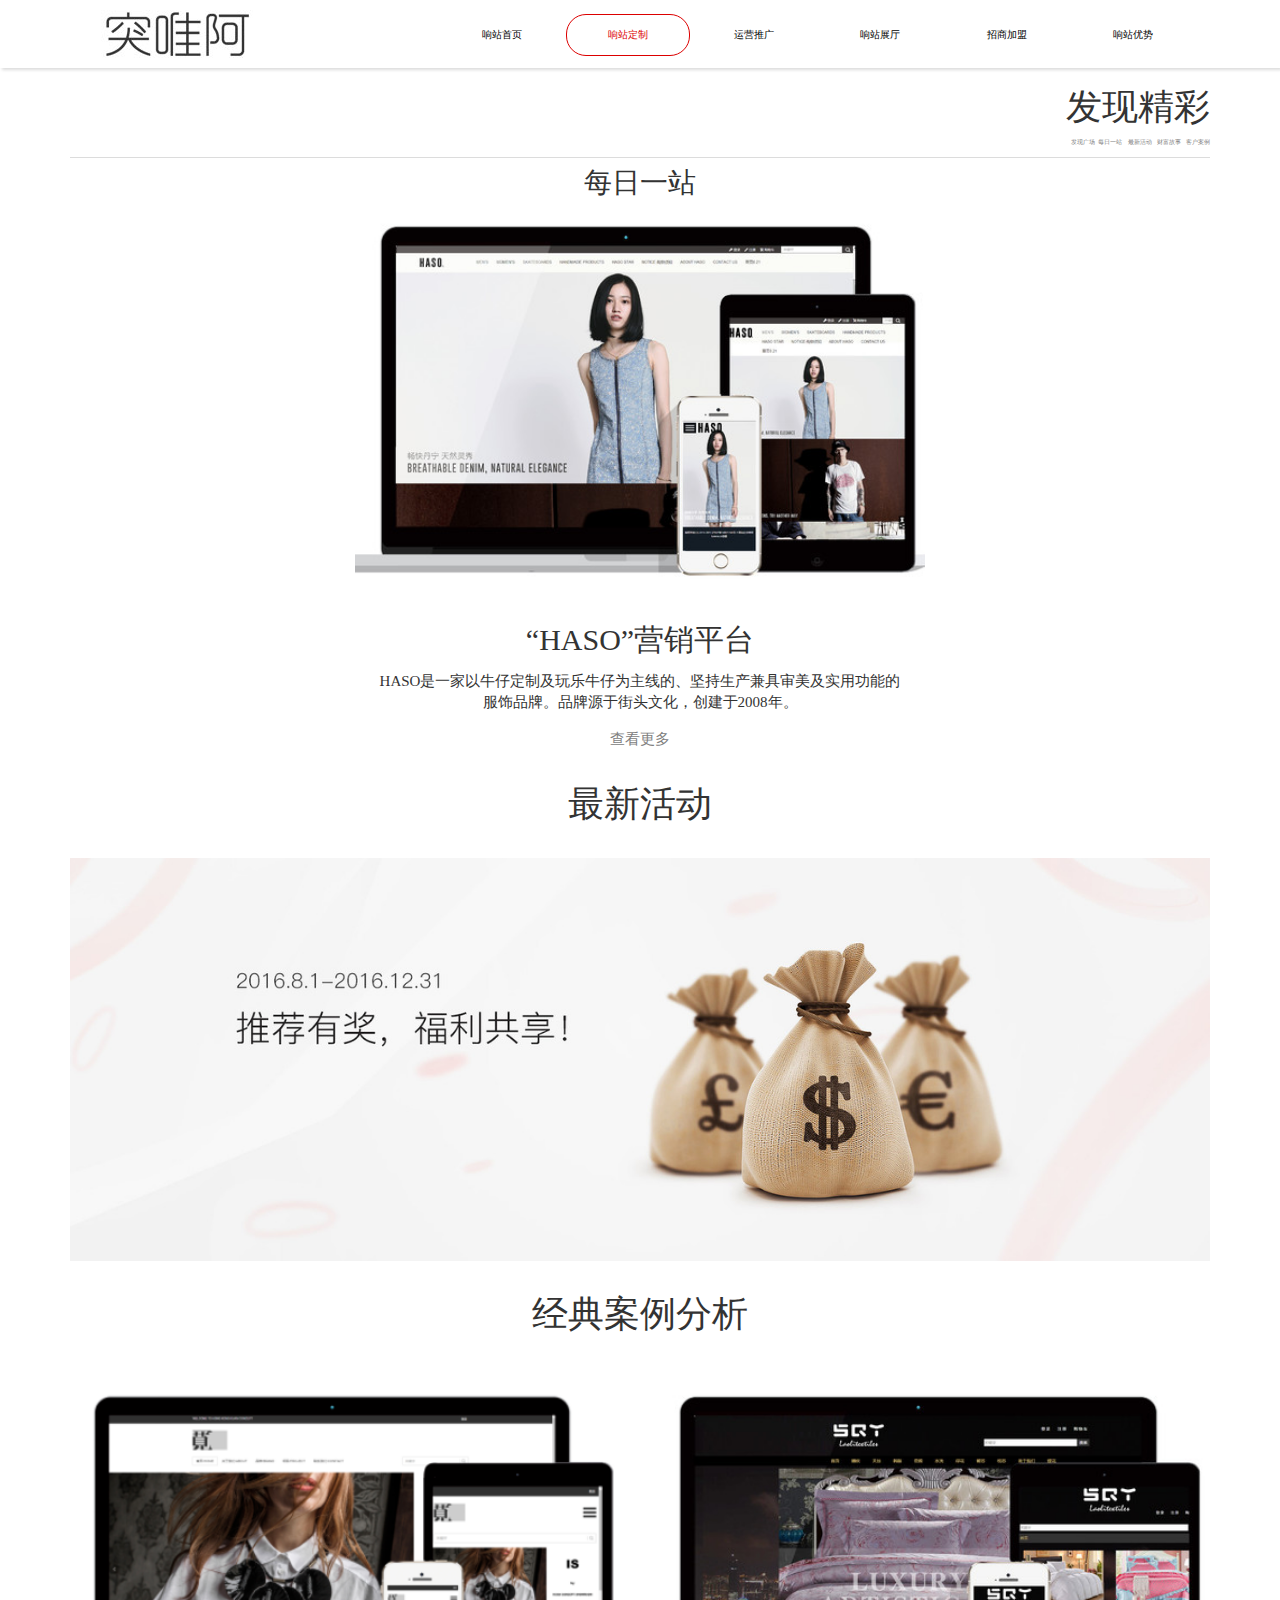
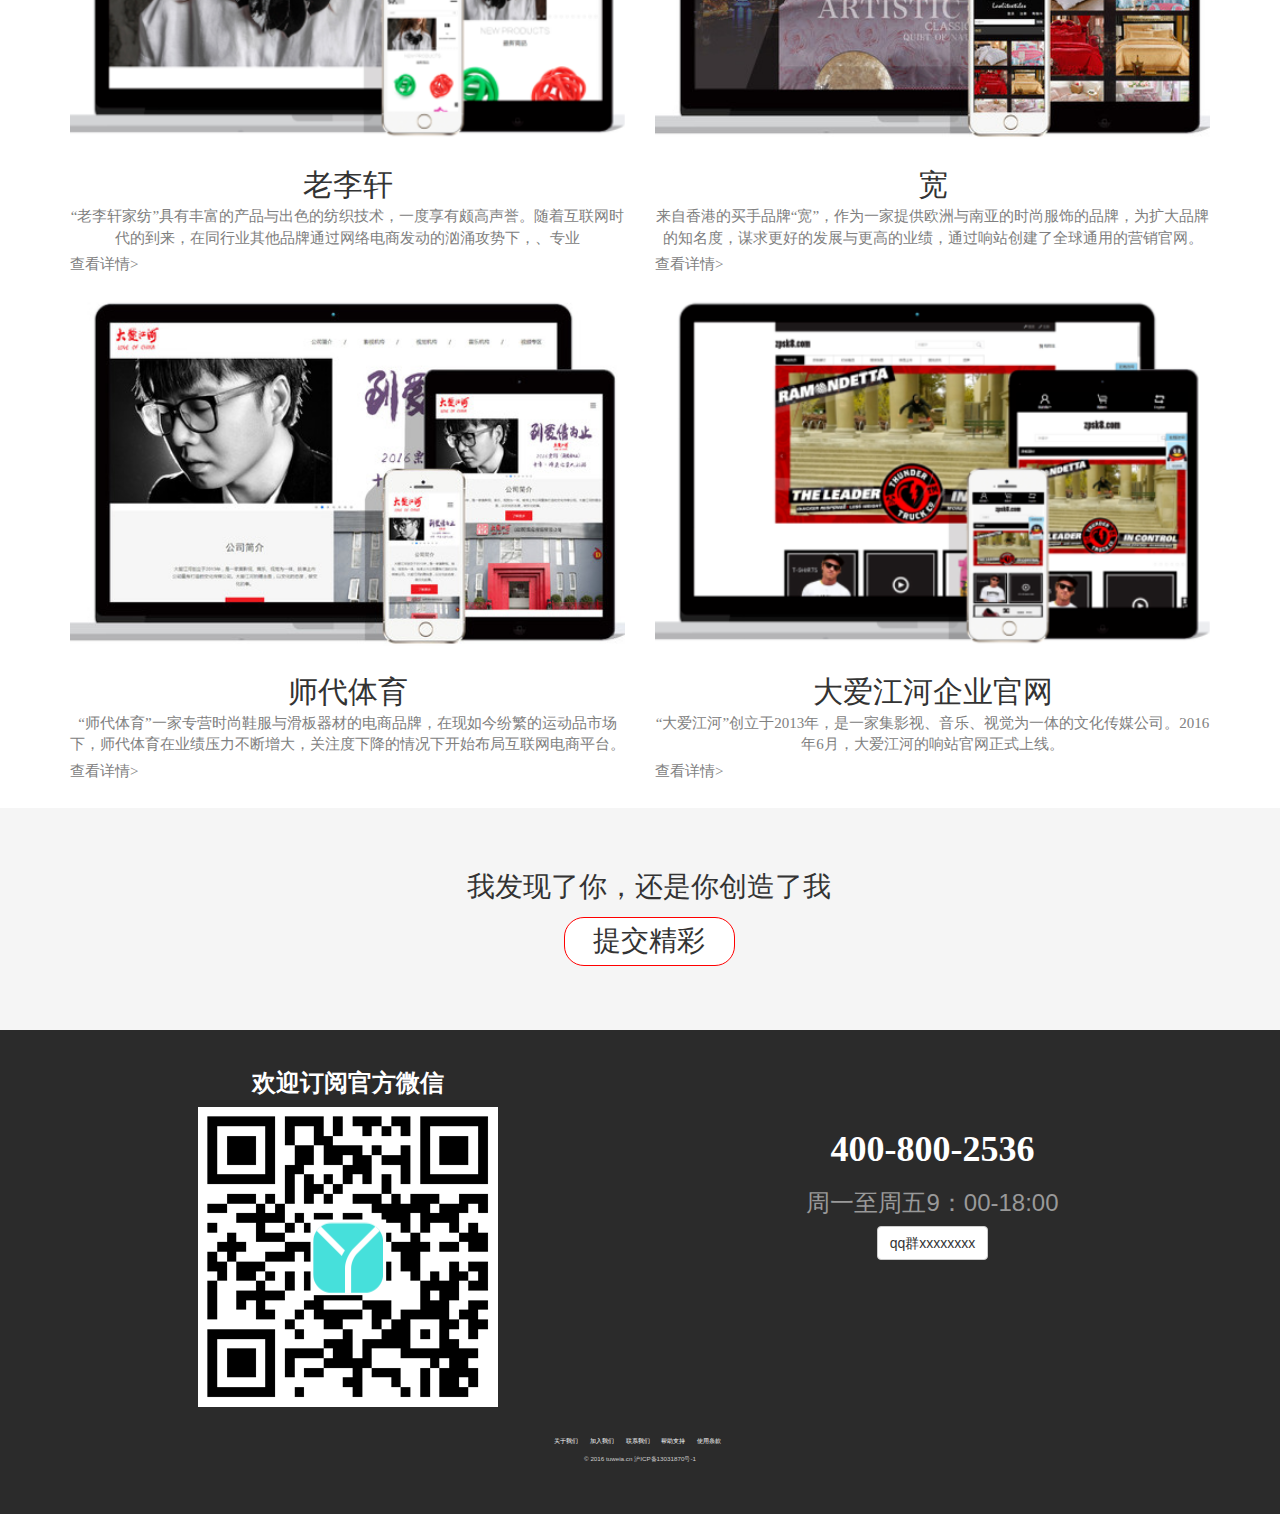
<file: html/join.html>
<!DOCTYPE html>
<html lang="en">

	<head>
		<meta charset="UTF-8">
		<meta name="viewport" content="width=device-width,initial-scale=1.0,maximum-scale=1.0,user-scalable=0" />
		<title>突唯阿-运营推广</title>
		<link href="../css/bootstrap.css" rel="stylesheet">
		<link rel="icon" href="../favicon.ico">
		<link href="../css/top.css" rel="stylesheet">
		<link href="../css/join.css" rel="stylesheet">
	</head>

	<body>
		<nav>
			<div class="container nv">
				<div class="col-xs-3">
					<a href="../index.html"><img src="../image/logo.jpg"></a>
				</div>
				<div class="visible-xs dropdown pull-right">
					<button class="btn" data-toggle="dropdown">
                		<span class="caret"></span>
            		</button>
					<ul class="dropdown-menu">
						<li style="margin:0 35px;">
							<a href="../index.html">响站首页</a>
						</li>
						<li style="margin:0 35px;">
							<a href="../html/join.html">响站定制</a>
						</li>
						<li style="margin:0 35px;">
							<a href="../html/found.html">运营推广</a>
						</li>
						<li style="margin:0 35px;">
							<a href="../html/display.html"> 响站展厅</a>
						</li>
						<li style="margin:0 35px;">
							<a href="../html/super.html">招商加盟</a>
						</li>
						<li style="margin:0 35px;">
							<a href="../html/distribution.html"> 响站优势</a>
						</li>

					</ul>
				</div>
				<div class="col-sm-9 hidden-xs">
					<ul class="list-unstyled list-inline text-right">
						<li>
							<a href="../index.html">响站首页</a>
						</li>
						<li class="li_active">
							<a class="a_active" href="../html/join.html">响站定制</a>
						</li>
						<li>
							<a href="../html/found.html">运营推广</a>
						</li>
						<li>
							<a href="../html/display.html"> 响站展厅</a>
						</li>
						<li>
							<a href="../html/super.html">招商加盟</a>
						</li>
						<li>
							<a href="../html/distribution.html"> 响站优势</a>
						</li>
					</ul>
				</div>
			</div>
		</nav>

		<!--以上是导航-->

		<div class="container">
			<div class="row text-right">
				<div class="col-xs-12 col-lg-12">
					<h1>发现精彩</h1>
				</div>
			</div>
		</div>
		<div class="container">
			<div class="row text-right">
				<div class="col-xs-12 col-lg-12">
					<p class="pp">发现广场 &nbsp;每日一站 &nbsp; 最新活动 &nbsp; 财富故事 &nbsp; 客户案例</p>
				</div>
			</div>
		</div>

		<!--精彩-->

		<div class="container">
			<div class="row">
				<div class="col-xs-12 col-lg-12">
					<h1 class="r1">每日一站</h1>
				</div>
			</div>
		</div>
		<div class="container">
			<div class="row">
				<div class="col-xs-12 col-lg-12">
					<img src="../image/j_meiri.jpg" width="50%" class="img">
				</div>
			</div>
		</div>
		<div class="container">
			<div class="row">
				<div class="col-xs-12 col-lg-12">
					<h2 class="ha">“HASO”营销平台</h2>
				</div>
			</div>
		</div>
		<div class="container">
			<div class="row">
				<div class="col-xs-12 col-lg-12">
					<p class="gg">HASO是一家以牛仔定制及玩乐牛仔为主线的、坚持生产兼具审美及实用功能的<br>服饰品牌。品牌源于街头文化，创建于2008年。</p>
				</div>
			</div>
		</div>
		<div class="container">
			<div class="row">
				<div class="col-xs-12 col-lg-12">
					<p class="ff">查看更多</p>
				</div>
			</div>
		</div>

		<div class="container">
			<div class="row">
				<div class="col-xs-12 col-lg-12">
					<h1 class="r2">最新活动</h1>
				</div>
			</div>
		</div>

		<!--第二瓶-->

		<div class="container">
			<div class="row">
				<div class="col-xs-12 col-lg-12">
					<img src="../image/j_tuijian.jpg" width="100%">
				</div>
			</div>
		</div>
		<div class="container">
			<div class="row">
				<div class="col-xs-12 col-lg-12">
					<h1 class="r2">经典案例分析</h1>
				</div>
			</div>
		</div>


		<div class="container">
			<div class="row">
				<div class="col-xs-12 col-lg-6">
					<img src="../image/f_anli_1.png" width="100%">
					<h2 class="s1">老李轩</h2>
					<p class="s2">“老李轩家纺”具有丰富的产品与出色的纺织技术，一度享有颇高声誉。随着互联网时代的到来，在同行业其他品牌通过网络电商发动的汹涌攻势下，、专业
					</p>
					<a href="#" class="s2">查看详情></a>
				</div>
				<div class="col-xs-12 col-lg-6">
					<img src="../image/f_anli_2.jpg" width="100%">
					<h2 class="s1">宽</h2>
					<p class="s2">
						来自香港的买手品牌“宽”，作为一家提供欧洲与南亚的时尚服饰的品牌，为扩大品牌的知名度，谋求更好的发展与更高的业绩，通过响站创建了全球通用的营销官网。
					</p>
					<a href="#" class="s2">查看详情></a>
				</div>
			</div>
		</div>

		<div class="container">
			<div class="row">
				<div class="col-xs-12 col-lg-6">
					<img src="../image/f_anli_3.jpg" width="100%">
					<h2 class="s1">师代体育</h2>
					<p class="s2">
						“师代体育”一家专营时尚鞋服与滑板器材的电商品牌，在现如今纷繁的运动品市场下，师代体育在业绩压力不断增大，关注度下降的情况下开始布局互联网电商平台。
					</p>
					<a href="#" class="s2">查看详情></a>
				</div>
				<div class="col-xs-12 col-lg-6">
					<img src="../image/f_anli_4.png" width="100%">
					<h2 class="s1">大爱江河企业官网</h2>
					<p class="s2">
						“大爱江河”创立于2013年，是一家集影视、音乐、视觉为一体的文化传媒公司。2016年6月，大爱江河的响站官网正式上线。
					</p>
					<a href="#" class="s2">查看详情></a>
				</div>
			</div>
		</div>

		<div class="container">
		</div>
		<div class="mm">
			<div class="container">
				<div class="row">
					<div class="col-xs-12 col-lg-12 hidden-xs" id="e1">
						<h3 class="f1">我发现了你，还是你创造了我</h3>
					</div>
				</div>
			</div>
			<div class="container">
				<div class="row">
					<div class="col-xs-12 col-lg-12 hidden-xs">
						<h3 class="m1">提交精彩</h3>
					</div>
				</div>
			</div>
		</div>

		<!--内容-->

		<div class="zong">
			<div class="container">
				<div class="row">
					<div class="col-xs-12 col-ma-6 col-lg-6 hidden-xs">
						<div class="wei">
							<h3><strong>欢迎订阅官方微信</strong></h3>
							<div class="xin">
								<img src="../image/wechat.png" width="300" height="300">
							</div>
						</div>
					</div>
					<div class="visible-xs">
						<div class="xin-left">
							<p><button class="btn">欢迎订阅官方微信</button></p>
						</div>
					</div>
					<div class="col-xs-12 col-ma-6 col-lg-6">
						<div class="xin-right">
							<h1><strong>400-800-2536</strong></h1>
							<p class="h3">周一至周五9：00-18:00</p>
							<p><button class="btn btn-default">qq群xxxxxxxx</button></p>
						</div>
					</div>
				</div>
			</div>
			<ul class="list-unstyled list-inline text-center">
				<li>关于我们</li>
				<li> 加入我们</li>
				<li> 联系我们</li>
				<li> 帮助支持</li>
				<li> 使用条款</li>
			</ul>
			<p class="bei">© 2016 tuweia.cn 沪ICP备13031870号-1</p>
		</div>

		<script src="../js/jquery.min.js"></script>
		<script src="../js/bootstrap.js"></script>
		<script type="text/javascript" src="../js/jquery-1.12.3.js"></script>
		<script type="text/javascript" src="../js/jquery.SuperSlide.2.1.1.js"></script>
	</body>

</html>
</file>
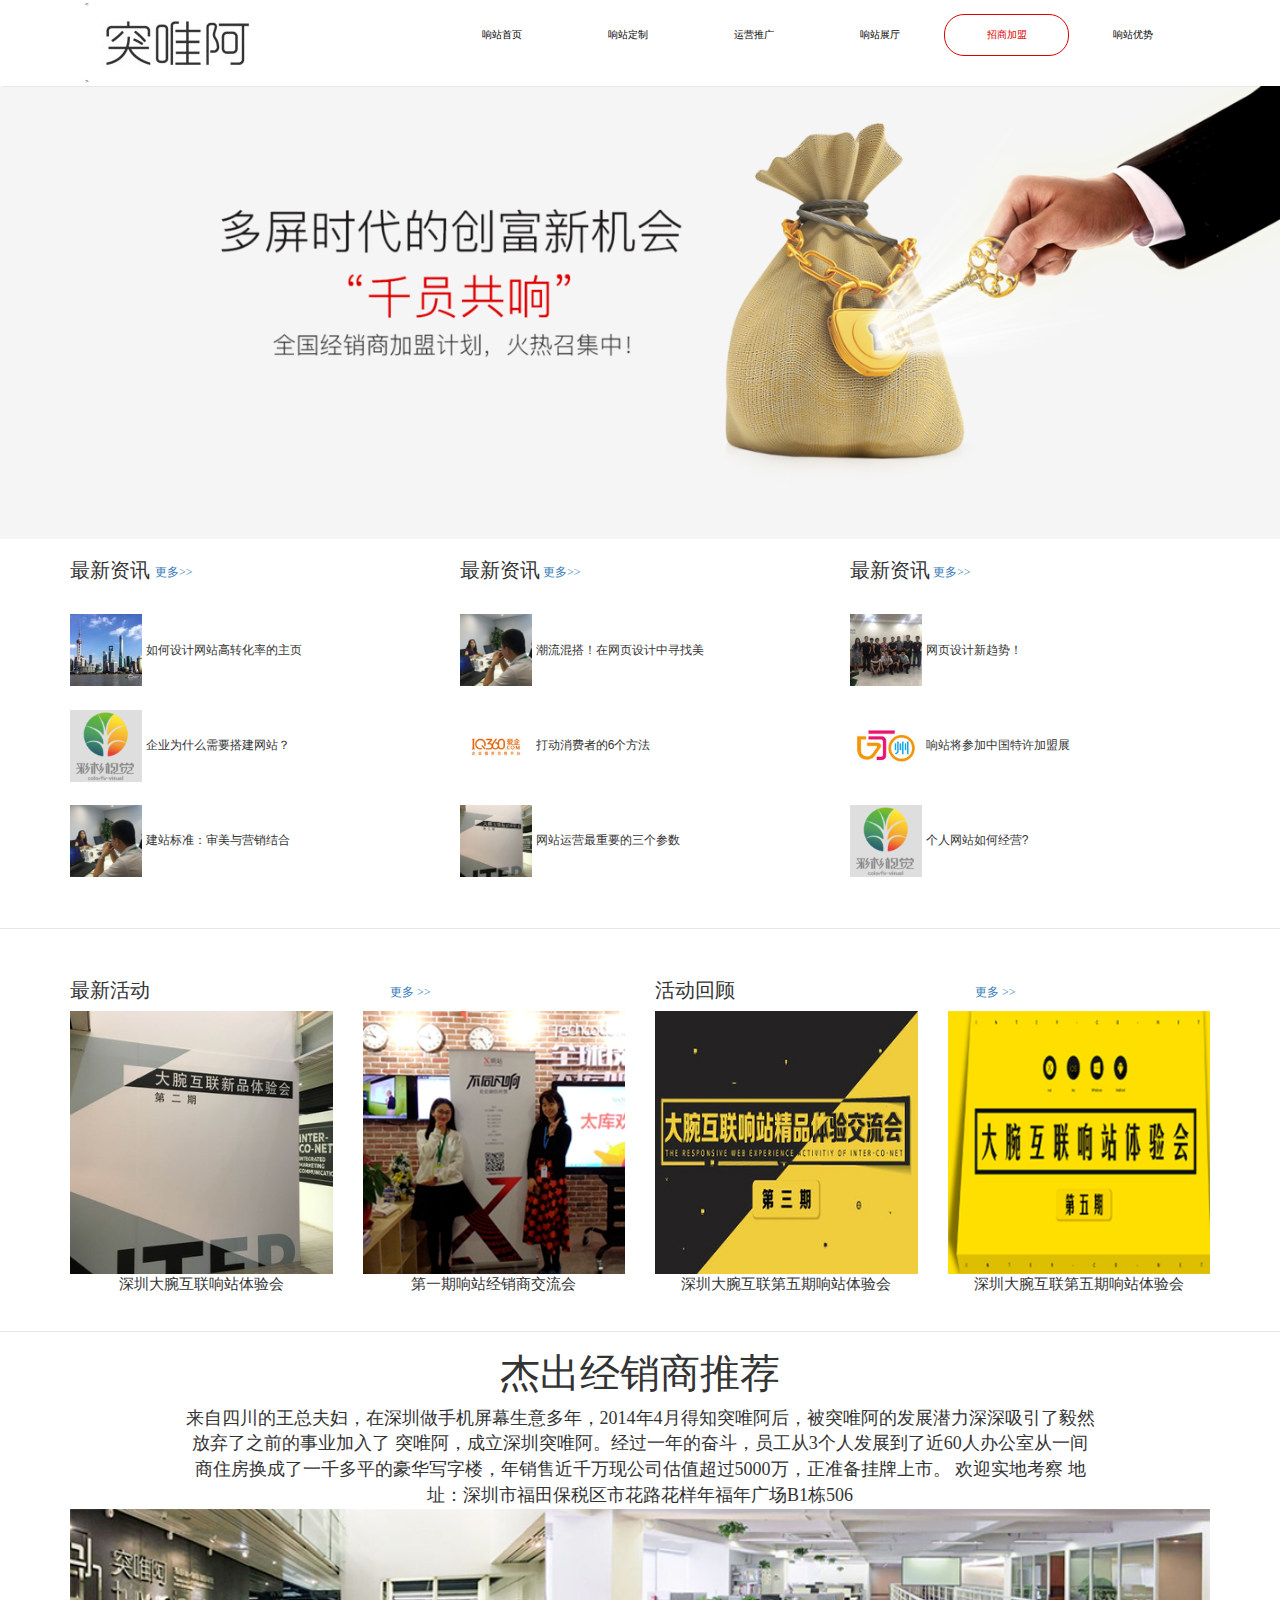
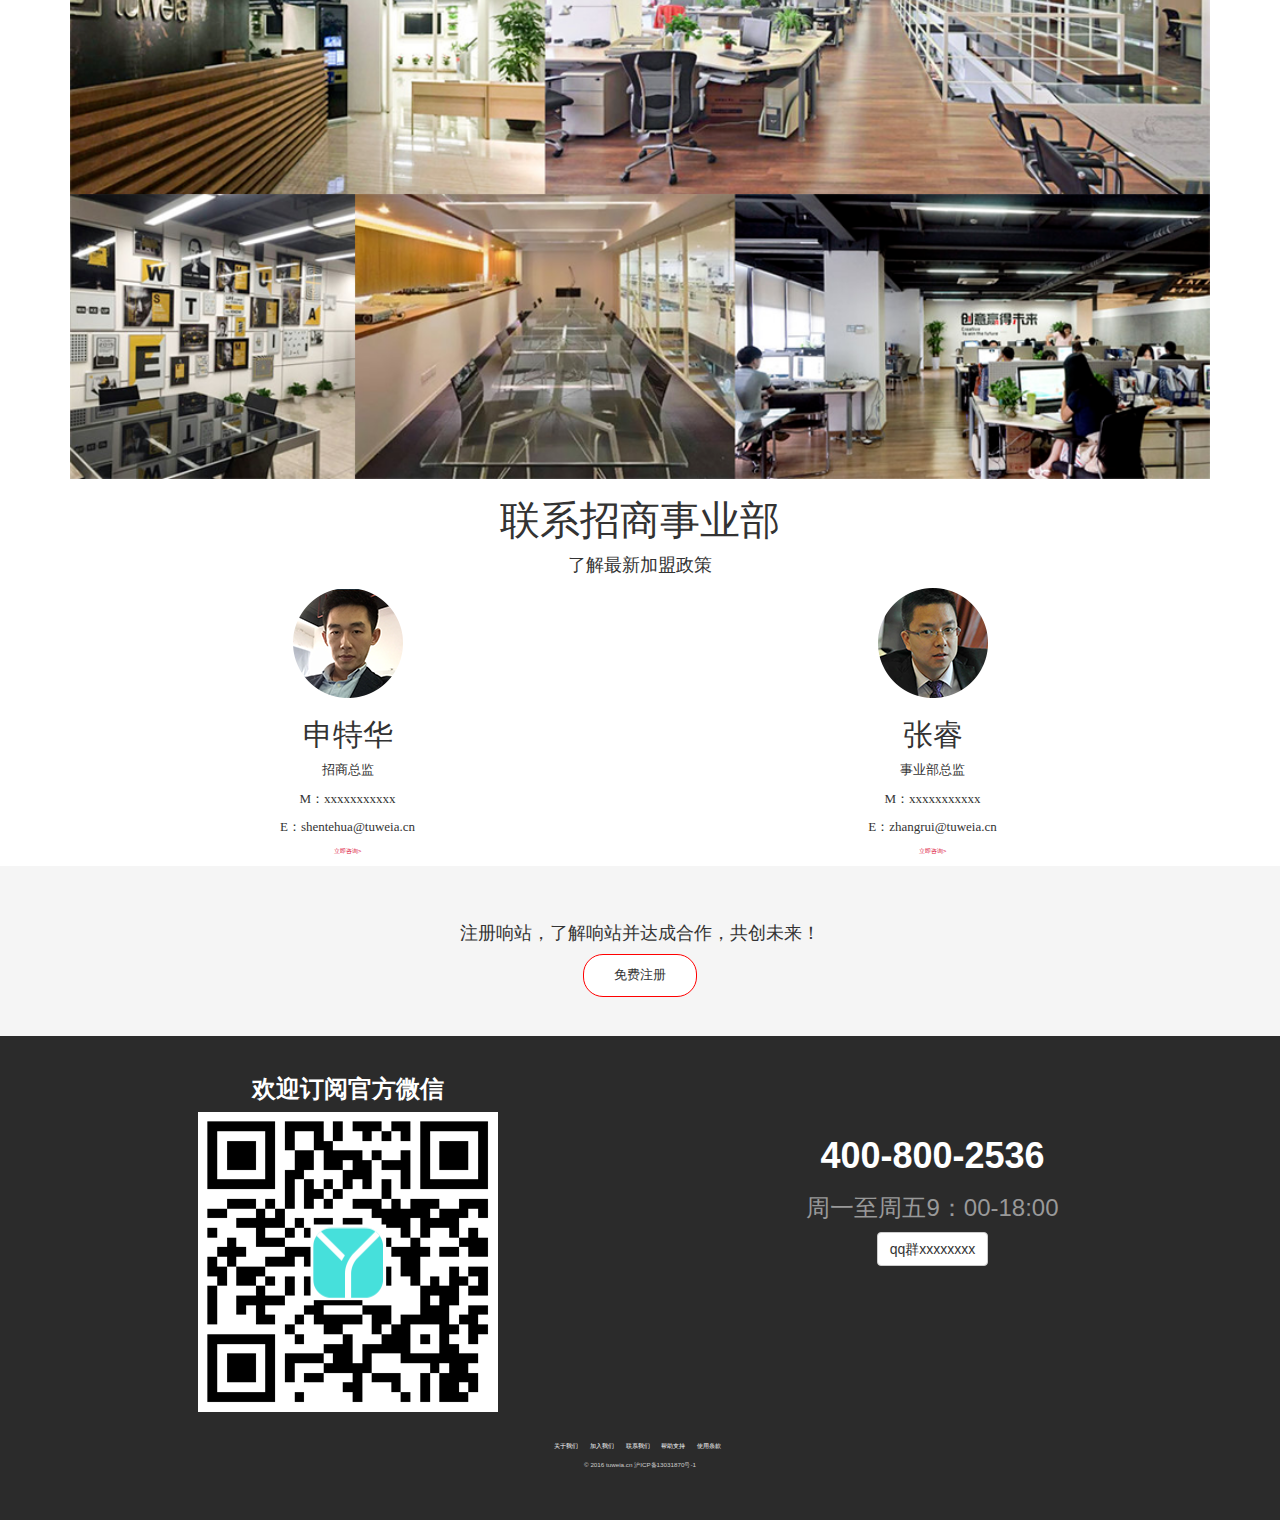
<file: html/super.html>
<!DOCTYPE html>
<html lang="en">

	<head>
		<meta charset="UTF-8">
		<meta name="viewport" content="width=device-width,initial-scale=1.0,maximum-scale=1.0,user-scalable=0" />
		<title>突唯阿-招商加盟</title>
		<link href="../css/bootstrap.css" rel="stylesheet">
		<link rel="icon" href="../favicon.ico">
		<link href="../css/top.css" rel="stylesheet">
		<link href="../css/super.css" rel="stylesheet">
	</head>

	<body>
		<nav>
			<div class="container nv">
				<div class="col-xs-3">
					<<a href="../index.html"><img src="../image/logo.jpg"></a>>
				</div>
				<div class="visible-xs dropdown pull-right">
					<button class="btn" data-toggle="dropdown">
                <span class="caret"></span>
            </button>
					<ul class="dropdown-menu">
						<li style="margin:0 35px;">
							<a href="../index.html">响站首页</a>
						</li>
						<li style="margin:0 35px;">
							<a href="../html/join.html">响站定制</a>
						</li>
						<li style="margin:0 35px;">
							<a href="../html/found.html">运营推广</a>
						</li>
						<li style="margin:0 35px;">
							<a href="../html/display.html"> 响站展厅</a>
						</li>
						<li style="margin:0 35px;">
							<a href="../html/super.html">招商加盟</a>
						</li>
						<li style="margin:0 35px;">
							<a href="../html/distribution.html"> 响站优势</a>
						</li>
					</ul>
				</div>
				<div class="col-sm-9 hidden-xs">
					<ul class="list-unstyled list-inline text-right">
						<li>
							<a href="../index.html">响站首页</a>
						</li>
						<li>
							<a href="../html/join.html">响站定制</a>
						</li>
						<li>
							<a href="../html/found.html">运营推广</a>
						</li>
						<li>
							<a href="../html/display.html"> 响站展厅</a>
						</li>
						<li class="li_active">
							<a class="a_active" href="../html/super.html">招商加盟</a>
						</li>
						<li>
							<a href="../html/distribution.html"> 响站优势</a>
						</li>
					</ul>
				</div>
			</div>
		</nav>

		<div class="one">
			<div class="row">
				<div class="col-xs-12 col-lg-12" id="two">
					<img src="../image/banner_4.png" width="100%">
				</div>
			</div>
		</div>

		<div class="container">
			<div class="row">
				<div class="col-xs-4 col-lg-4">
					<h2>最新资讯	<a href=""><span class="geng"> 更多>></span></a></h2>
				</div>
				<div class="col-xs-4 col-lg-4">
					<h2>最新资讯<a href=""><span class="geng"> 更多>></span></a></h2>
				</div>
				<div class="col-xs-4 col-lg-4">
					<h2>最新资讯<a href=""><span class="geng"> 更多>></span></a></h2>
				</div>
			</div>
		</div>

		<div class="container">
			<div class="row">
				<div class="col-xs-12  col-md-6 col-lg-4 nn">
					<img src="../image/s_1.jpg" width="20%">
					<span class="pan">如何设计网站高转化率的主页</span>
				</div>
				<div class="col-xs-12  col-md-6 col-lg-4 nn">
					<img src="../image/s_2.png" width="20%">
					<span class="pan">潮流混搭！在网页设计中寻找美</span>
				</div>
				<div class="col-xs-12  col-md-6 col-lg-4 nn">
					<img src="../image/s_3.jpg" width="20%">
					<span class="pan">网页设计新趋势！</span>
				</div>
			</div>
		</div>

		<div class="container">
			<div class="row">
				<div class="col-xs-12  col-md-6 col-lg-4 nn">
					<img src="../image/s_4.png" width="20%">
					<span class="pan">企业为什么需要搭建网站？</span>
				</div>
				<div class="col-xs-12  col-md-6 col-lg-4 nn">
					<img src="../image/s_5.jpg" width="20%">
					<span class="pan">打动消费者的6个方法</span>
				</div>
				<div class="col-xs-12  col-md-6 col-lg-4 nn">
					<img src="../image/s_6.jpg" width="20%">
					<span class="pan">响站将参加中国特许加盟展</span>
				</div>
			</div>
		</div>

		<div class="vv">
			<div class="container">
				<div class="row">
					<div class="col-xs-12  col-md-6 col-lg-4 nn">
						<img src="../image/s_2.png" width="20%">
						<span class="pan">建站标准：审美与营销结合</span>
					</div>
					<div class="col-xs-12  col-md-6 col-lg-4 nn">
						<img src="../image/s_8.png" width="20%">
						<span class="pan">网站运营最重要的三个参数</span>
					</div>
					<div class="col-xs-12  col-md-6 col-lg-4 nn">
						<img src="../image/s_4.png" width="20%">
						<span class="pan">个人网站如何经营?</span>
					</div>
				</div>
			</div>
		</div>

		<!--第二部分内容-->

		<div class="we">
			<div class="container">
				<div class="row">
					<div class="col-xs-12 col-lg-6">
						<h2>最新活动&nbsp;&nbsp;&nbsp;&nbsp;&nbsp;&nbsp;&nbsp;
                &nbsp;&nbsp;&nbsp;&nbsp;&nbsp;&nbsp;&nbsp;
                &nbsp;&nbsp;&nbsp;&nbsp;&nbsp;&nbsp;&nbsp;
                &nbsp;&nbsp;&nbsp;&nbsp;&nbsp;&nbsp;&nbsp;
                &nbsp;&nbsp;&nbsp;&nbsp;&nbsp;&nbsp;&nbsp;
                &nbsp;&nbsp;&nbsp;&nbsp;&nbsp;&nbsp;&nbsp;
                <a href=""><span class="geng"> 更多 >></span></a></h2>
					</div>
					<div class="col-xs-12 col-lg-6">
						<h2>活动回顾&nbsp;&nbsp;&nbsp;&nbsp;&nbsp;&nbsp;&nbsp;
                &nbsp;&nbsp;&nbsp;&nbsp;&nbsp;&nbsp;&nbsp;
                &nbsp;&nbsp;&nbsp;&nbsp;&nbsp;&nbsp;&nbsp;
                &nbsp;&nbsp;&nbsp;&nbsp;&nbsp;&nbsp;&nbsp;
                &nbsp;&nbsp;&nbsp;&nbsp;&nbsp;&nbsp;&nbsp;
                &nbsp;&nbsp;&nbsp;&nbsp;&nbsp;&nbsp;&nbsp;
                <a href=""><span class="geng"> 更多 >></span></a></h2>
					</div>
				</div>
			</div>
		</div>
		<div class="cc">
			<div class="container">
				<div class="row">
					<div class="col-xs-6 col-lg-3 uu">
						<img src="../image/s_8.png" width="100%">
						<P class="bb">深圳大腕互联响站体验会</P>
					</div>
					<div class="col-xs-6 col-lg-3 uu">
						<img src="../image/s_9.png" width="100%">
						<P class="bb">第一期响站经销商交流会</P>
					</div>
					<div class="col-xs-6 col-lg-3 uu">
						<img src="../image/s_10.jpg" width="100%">
						<P class="bb">深圳大腕互联第五期响站体验会</P>
					</div>
					<div class="col-xs-6 col-lg-3 uu">
						<img src="../image/s_11.png" width="100%">
						<P class="bb">深圳大腕互联第五期响站体验会</P>
					</div>
				</div>
			</div>
		</div>

		<div class="container">
			<div class="row">
				<div class="col-lg-12  col-lg-12 ">
					<h1 class="aq">杰出经销商推荐</h1>
					<P class="bq">来自四川的王总夫妇，在深圳做手机屏幕生意多年，2014年4月得知突唯阿后，被突唯阿的发展潜力深深吸引了毅然放弃了之前的事业加入了 突唯阿，成立深圳突唯阿。经过一年的奋斗，员工从3个人发展到了近60人办公室从一间商住房换成了一千多平的豪华写字楼，年销售近千万现公司估值超过5000万，正准备挂牌上市。 欢迎实地考察 地址：深圳市福田保税区市花路花样年福年广场B1栋506
					</P>
				</div>
			</div>
		</div>

		<div class="container">
			<div class="row">
				<div class="col-lg-12  col-lg-12 ">
					<img src="../image/s_12.png" width="100%">
				</div>
			</div>
		</div>

		<div class="container">
			<div class="row">
				<div class="col-lg-12  col-lg-12 ">
					<h1 class="sd">联系招商事业部</h1>
					<P class="sg">了解最新加盟政策</P>
				</div>
			</div>
		</div>
		<div class="container">
			<div class="row">
				<div class="col-lg-12  col-lg-6  uu">
					<img src="../image/s_shen.png">
					<h3 class="op">申特华</h3>
					<P class="ip">招商总监</P>
					<P class="ip">M：xxxxxxxxxxx</P>
					<p class="ip"> E：shentehua@tuweia.cn</P>
					<p class="gh">立即咨询></p>
				</div>
				<div class="col-lg-12  col-lg-6 uu">
					<img src="../image/s_zhang.png">
					<h3 class="op">张睿</h3>
					<P class="ip">事业部总监</P>
					<P class="ip">M：xxxxxxxxxxx</P>
					<p class="ip"> E：zhangrui@tuweia.cn</P>
					<p class="gh">立即咨询></p>
				</div>
			</div>
		</div>
		<div class="lp">
			<div class="container">
				<div class="row">
					<div class="col-xs-12 col-lg-12 hidden-xs">
						<h1 class="mk">注册响站，了解响站并达成合作，共创未来！</h1>
						<p class="ml">免费注册</p>
					</div>
				</div>
			</div>
		</div>

		<!--以上是内容-->

		<div class="zong">
			<div class="container">
				<div class="row">
					<div class="col-xs-12 col-ma-6 col-lg-6 hidden-xs">
						<div class="wei">
							<h3><strong>欢迎订阅官方微信</strong></h3>
							<div class="xin">
								<img src="../image/wechat.png" width="300" height="300">
							</div>
						</div>
					</div>
					<div class="visible-xs">
						<div class="xin-left">
							<p><button class="btn">欢迎订阅官方微信</button></p>
						</div>
					</div>
					<div class="col-xs-12 col-ma-6 col-lg-6">
						<div class="xin-right">
							<h1><strong>400-800-2536</strong></h1>
							<p class="h3">周一至周五9：00-18:00</p>
							<p><button class="btn btn-default">qq群xxxxxxxx</button></p>
						</div>
					</div>
				</div>
			</div>
			<ul class="list-unstyled list-inline text-center">
				<li>关于我们</li>
				<li> 加入我们</li>
				<li> 联系我们</li>
				<li> 帮助支持</li>
				<li> 使用条款</li>
			</ul>
			<p class="bei">© 2016 tuweia.cn 沪ICP备13031870号-1</p>
		</div>

		<script src="../js/jquery.min.js"></script>
		<script src="../js/bootstrap.js"></script>
		<script type="text/javascript" src="../js/jquery-1.12.3.js"></script>
		<script type="text/javascript" src="../js/jquery.SuperSlide.2.1.1.js"></script>
	</body>

</html>
</file>
<file: css/top.css>
nav a {
	font-size: 1rem;
	background: none !important;
}

nav a:hover {
	color: rgb(220, 0, 0);
	text-decoration: none;
}

nav ul {
	line-height: 40px;
	margin-top: 6px;
	box-sizing: border-box;
}

nav ul li {
	width: 15%;
	margin-top: 1%;
	border: 1px solid transparent;
	line-height: 40px;
	text-align: center;
	box-sizing: border-box;
}

.li_active {
	border: 1px solid rgb(220, 0, 0);
	border-radius: 20px;
}

.a_active {
	color: rgb(220, 0, 0);
}

nav ul li:hover {
	border: 1px solid rgb(220, 0, 0);
	border-radius: 20px;
	text-align: center;
	box-sizing: border-box;
}

nav a {
	display: block;
	color: black;
}


/*nav a:hover {
	display: block;
	background: rgb(220,0,0);
	width:100%;
	color: #FFF;

}*/

nav img {
	margin-top: 2px;
}

.hah {
	margin-top: 80px;
}

.dropdown {
	box-sizing: border-box;
	padding-top: 2%;
	color: red;
}

nav {
	/*border-bottom: 1px solid gray;*/
	box-shadow: 2px 2px 3px gainsboro;
}

@media (max-width:767px) {
	nav ul li:hover {
		width: 55%;
		border: 1px solid rgb(220, 0, 0);
	}
}
</file>
<file: css/index.css>
@charset "utf-8";

/* CSS Document */

html {
	!important;
}

p {
	!important;
}

* {
	margin: 0;
	padding: 0;
	border: none;
	outline: none;
	vertical-align: top;
	box-sizing: border-box;
}

li{
	list-style: none;
}
body {
	font-family: Arial, Helvetica, sans-serif;
	font-size: 62.5%;
}

a {
	text-decoration: none;
}

.clear:after {
	content: "";
	font-size: 0;
	height: 0;
	visibility: hidden;
	clear: both;
	display: block;
}

.IE {
	width: 100%;
	height: 1000px;
	position: fixed;
	left: 0;
	top: 0;
	background: black;
	font-size: 30px;
	line-height: 1000px;
	color: #fff;
	text-align: center;
	z-index: 99999;
}


/* 本例子css */

.slideBox {
	width: 100%;
	overflow: hidden;
	position: relative;
	border: 1px solid #ddd;
}

.slideBox .hd {
	height: 15px;
	overflow: hidden;
	position: absolute;
	right: 5px;
	bottom: 5px;
	z-index: 1;
}

.slideBox .hd ul {
	overflow: hidden;
	zoom: 1;
	float: left;
}

.slideBox .hd ul li {
	float: left;
	transition: .5s;
	border-radius: 10px;
	margin-right: 2px;
	width: 12px;
	height: 12px;
	line-height: 14px;
	text-align: center;
	background: rgba(0, 0, 0, 0.3);
	cursor: pointer;
}

.slideBox .hd ul li.on {
	background: rgba(255, 255, 255, 0.5);
	color: #fff;
}

.slideBox .bd {
	position: relative;
	z-index: 0;
}

.slideBox .bd li {
	zoom: 1;
	vertical-align: middle;
}

.slideBox .bd img {
	width: 100%;
	display: block;
}


/******************以上是公共声明************************/


/******************以上是头部************************/


/*.banner {
	height: 504px;
	background: url(../image/6b5d22c30be28d930aa3b1e4b6f707344115682d.png);
	background-size: 100% 100%;
	transition: all 1s linear;
}
.banner:hover {
	height: 504px;
	background: url(../image/9b878e575b04480e9c68ec278de4b9c1ff537841.png);
	background-size: 100% 100%;
}*/


/*.banner img:hover{
	width:100%;
	background:url(../../bootstrap%E7%AB%99%E7%82%B9/images/9b878e575b04480e9c68ec278de4b9c1ff537841.png);
	}*/


/******************banner结束************************/

.c1 {
	margin-top: 50px;
	box-sizing: border-box;
}

.c1:hover {
	box-shadow: 2px 2px 10px #CCCCCC;
	box-sizing: border-box;
}

.c2 {
	margin-top: 50px;
}

.c2 h1 {
	font-family: "黑体";
	font-size: 5rem;
}

.c2 .h3 {
	font-family: "黑体";
}

.know {
	color: #FFF;
	text-align: center;
	width: 25%;
	line-height: 50px;
	background: #F00;
	padding: 0 10px;
}

.know:hover {
	background: #933;
}

.b1 {
	background: rgb(245, 245, 245);
}


/******************banner结束************************/


/*.tu1 {
	position: relative;
	overflow: hidden;
}
.tu1 p img {
	background: rgba(0,0,0,0.5);
	padding: 30.8% 46.5%;
	position: absolute;
	top: -263px;
	left: 0;
	-webkit-transition: all 0.5s linear;
}
.tu1:hover p img {
	transform: translateY(263px);
	-moz-transform: translateY(263px);
	-ms-transform: translateY(263px);
	-o-transform: translateY(263px);
	-webkit-transform: translateY(263px);
}
.tu2 {
	position: relative;
	overflow: hidden;
}
.tu2 p img {
	background: rgba(0,0,0,0.5);
	padding: 30.8% 46.5%;
	position: absolute;
	top: -263px;
	left: 0;
	-webkit-transition: all 0.5s linear;
}
.tu2:hover p img {
	transform: translateY(263px);
	-moz-transform: translateY(263px);
	-ms-transform: translateY(263px);
	-o-transform: translateY(263px);
	-webkit-transform: translateY(263px);
}
.tu3 {
	position: relative;
	overflow: hidden;
}
.tu3 p img {
	background: rgba(0,0,0,0.5);
	padding: 30.8% 46.5%;
	position: absolute;
	top: -263px;
	left: 0;
	-webkit-transition: all 0.5s linear;
}*/


/*.tu3:hover p img {
	transform: translateY(263px);
	-moz-transform: translateY(263px);
	-ms-transform: translateY(263px);
	-o-transform: translateY(263px);
	-webkit-transform: translateY(263px);
}*/

.tu1 a,
.tu2 a,
.tu3 a {
	color: #333;
	font-size: 2rem;
	font-family: "黑体";
	text-align: center;
	margin: 0 auto;
	padding-top: 10%;
}

.tu1 a:hover,
.tu2 a:hover,
.tu3 a:hover {
	text-decoration: none;
	color: #C00;
}

.tu1 img:hover {
	transform: rotatey(360deg);
	transition: all 1s linear;
}

.tu2 img:hover {
	transform: rotatey(360deg);
	transition: all 1s linear;
}

.tu3 img:hover {
	transform: rotatey(360deg);
	transition: all 1s linear;
}


/******************三张图片结束************************/

h1 {
	font-family: "黑体";
}

h2 {
	font-family: "黑体";
}

.b2 {
	margin: 0 auto;
	text-align: center;
	background: rgb(250, 250, 250);
	padding-bottom: 40px;
}

.b2 h1 {
	padding-top: 40px;
}

.icon1 {
	width: 100%;
	height: 300px;
	background: #FFF;
	margin-top: 30px;
	padding-top: 40px;
	box-sizing: border-box;
}

.icon1 p {
	width: 80%;
	text-align: center;
	margin: 0 auto;
	padding-bottom: 33px;
}

.icon1:hover {
	border: 1px solid #CCC;
	box-shadow: 2px 2px 10px #999999;
	box-sizing: border-box;
	color: rgb(253, 125, 50);
}

.icon2 {
	height: 300px;
	background: #FFF;
	width: 100%;
	background: #FFF;
	margin-top: 30px;
	padding-top: 40px;
}

.icon2 p {
	width: 80%;
	text-align: center;
	margin: 0 auto;
	padding-bottom: 33px;
}

.icon2:hover {
	border: 1px solid #CCC;
	box-shadow: 2px 2px 10px #999999;
	box-sizing: border-box;
	color: rgb(121, 181, 241);
}

.icon3 {
	background: #FFF;
	height: 300px;
	width: 100%;
	background: #FFF;
	margin-top: 30px;
	padding-top: 40px;
}

.icon3:hover {
	border: 1px solid #CCC;
	box-shadow: 2px 2px 10px #999999;
	box-sizing: border-box;
	color: rgb(66, 197, 161);
}

.icon3 p {
	width: 80%;
	text-align: center;
	margin: 0 auto;
	padding-bottom: 33px;
}

.icon4 {
	height: 300px;
	background: #FFF;
	width: 100%;
	margin-top: 30px;
	padding-top: 40px;
}

.icon4 p {
	width: 80%;
	text-align: center;
	margin: 0 auto;
	padding-bottom: 33px;
}

.icon4:hover {
	border: 1px solid #CCC;
	box-shadow: 2px 2px 10px #999999;
	box-sizing: border-box;
	color: rgb(169, 77, 201);
}

.icon5 {
	height: 300px;
	background: #FFF;
	width: 100%;
	margin-top: 30px;
	padding-top: 40px;
}

.icon5 p {
	width: 80%;
	text-align: center;
	margin: 0 auto;
	padding-bottom: 33px;
}

.icon5:hover {
	border: 1px solid #CCC;
	box-shadow: 2px 2px 10px #999999;
	box-sizing: border-box;
	color: rgb(248, 165, 62);
}

.icon6 {
	height: 300px;
	width: 100%;
	background: #FFF;
	margin-top: 30px;
	padding-top: 40px;
}

.icon6 p {
	width: 80%;
	text-align: center;
	margin: 0 auto;
	padding-bottom: 33px;
}

.icon6:hover {
	border: 1px solid #CCC;
	box-shadow: 2px 2px 10px #999999;
	box-sizing: border-box;
	color: rgb(206, 27, 106);
}


/******************六张图片图片结束************************/

.our1 h3 {
	font-family: "黑体";
}

.men1 {
	background: #000;
	opacity: 0.5;
}

.men1:hover {
	opacity: 1;
	/*transform:scale(1.2,1.2);
	transition:all 1s linear;*/
	transition: all 1s linear;
}

.men2 {
	background: #000;
	opacity: 0.5;
}

.men2:hover {
	opacity: 1;
	transition: all 1s linear;
}

.our2 h3 {
	font-family: "黑体";
}

.our2 {
	margin-bottom: 50px;
}


/******************灰色图片结束************************/

.bj {
	background: rgb(250, 250, 250);
}

.right1 {
	margin-top: 80px;
}

button {
	background: rgb(220, 0, 0);
	color: #FFF;
}

h4 {
	padding-top: 30px;
}


/******************下面banner图片结束************************/

.zong {
	background: rgb(43, 43, 43);
	text-align: center;
	padding-top: 20px;
	padding-bottom: 20px;
}

.zong ul li {
	margin-top: 30px;
	color: #CCC;
}

.wei {
	color: #FFF;
}

.xin-right {
	color: #FFF;
	margin-top: 80px;
}

.xin-right .h3 {
	color: #999;
}

.xin-left {
	margin-top: 50px;
}

.bei {
	color: #CCC;
	margin-bottom: 30px;
}

@media (min-width:480px) {
	#slideBox .bd img {
		width: 100%;
	}
}

@media (min-width:992px) {
	#slideBox .bd img {
		width: 100%;
	}
}

@media (min-width:1280px) {
	#slideBox .bd img {
		width: 100%;
	}
}
</file>
<file: css/distrbution.css>
html {
	!important;
}

p {
	!important;
}

* {
	margin: 0;
	padding: 0;
	border: none;
	outline: none;
	vertical-align: top;
}

body {
	font-family: Arial, Helvetica, sans-serif;
	font-size: 62.5%;
	overflow-x: hidden;
}

a {
	text-decoration: none;
}

.clear:after {
	content: "";
	font-size: 0;
	height: 0;
	visibility: hidden;
	clear: both;
	display: block;
}

.IE {
	width: 100%;
	height: 1000px;
	position: fixed;
	left: 0;
	top: 0;
	background: black;
	font-size: 30px;
	line-height: 1000px;
	color: #fff;
	text-align: center;
	z-index: 99999;
}


/******************以上是公共声明************************/


/***************************以上是导航***************************/

h1 {
	font-family: 微软雅黑;
}

.pp {
	color: gray;
}

.pp {
	padding-bottom: 10px;
	border-bottom: 1px solid gainsboro;
}

.r1 {
	margin: 0 auto;
	text-align: center;
	font-size: 35px;
	font-family: 微软雅黑;
}

.img {
	text-align: center;
	margin: 0 auto;
	/* position: absolute;*/
	margin-left: 25%;
}


/*精彩结束*/

.a1 {
	text-align: center;
	font-size: 40px;
	font-family: 微软雅黑;
}

.a2 {
	text-align: center;
	font-size: 20px;
	font-family: 微软雅黑;
}


/*概述*/

.aa {
	margin-top: 3%;
	margin-bottom: 3%;
}

.b1 {
	margin: 0 auto;
	font-size: 20px;
	margin-left: 30%;
	font-family: 微软雅黑;
}

.a4 {
	font-size: 25px;
	text-align: center;
	font-family: 微软雅黑;
}

.a5 {
	text-align: center;
}

.a6 {
	text-align: center;
}

.lp {
	padding-bottom: 2%;
	border-bottom: 1px solid rgba(0, 0, 0, 0.1);
}


/**/

.a9 {
	font-size: 30px;
	/*text-align: center;*/
	font-family: 微软雅黑;
}

.hh {
	font-size: 20px;
	/*text-align: center;*/
	font-family: 微软雅黑;
}

.a7 {
	margin-top: 6%;
}

.mp {
	padding-bottom: 2%;
	border-bottom: 1px solid rgba(0, 0, 0, 0.1);
}


/**/

.a11 {
	margin: 3% auto;
	width: 10%;
	background: gray;
	padding: 1%;
	text-align: center;
	border-radius: 15px;
	color: white;
}


/**/

.as {
	font-size: 35px;
	text-align: center;
	font-family: 微软雅黑;
}

.ad {
	font-size: 20px;
	text-align: center;
	font-family: 微软雅黑;
}

.af {
	font-size: 20px;
	text-align: center;
	font-family: 微软雅黑;
	color: red;
}


/**/

.ff {
	font-size: 20px;
	text-align: center;
	font-family: 微软雅黑;
}

.a15 {
	padding-bottom: 1%;
	border-bottom: 1px solid rgba(0, 0, 0, 0.1);
}

.bf {
	font-size: 13px;
	text-align: center;
	color: gray;
	font-family: 微软雅黑;
}


/**/

.s2 {
	margin: 5px auto;
	text-align: center;
	font-family: 微软雅黑;
	font-size: 15px;
	color: gray;
}

.mm {
	width: 100%;
	margin-top: 2%;
	background: rgb(245, 245, 245);
	padding: 5%;
}

.m1 {
	width: 15%;
	padding: 8px 8px;
	text-align: center;
	background: white;
	margin: 0 auto;
	margin-top: 15px;
	font-size: 15px;
	border: 1px solid red;
	border-radius: 20px;
}

.f1 {
	margin: 0 auto;
	text-align: center;
	font-size: 28px;
	font-family: 微软雅黑;
}


/**/

.zong {
	background: rgb(43, 43, 43);
	text-align: center;
	padding-top: 20px;
	padding-bottom: 20px;
}

.zong ul li {
	margin-top: 30px;
	color: white;
}

.wei {
	color: #FFF;
}

.xin-right {
	color: #FFF;
	margin-top: 80px;
}

.xin-right .h3 {
	color: #999;
}

.xin-left {
	margin-top: 50px;
}

.bei {
	color: #CCC;
	margin-bottom: 30px;
}

@media (min-width:480px) {
	.ff p {
		width: 15%;
	}
	.a2 {
		margin: 0 auto;
		text-align: center;
	}
}

@media (min-width:480px) {
	.m1 {
		width: 18%;
		padding: 8px 8px;
		text-align: center;
		font-size: 5px;
		background: white;
		margin: 0 auto;
		margin-top: 15px;
		border: 1px solid red;
		border-radius: 20px;
	}
	.f1 {
		margin: 0 auto;
		text-align: center;
		font-size: 15px;
		font-family: 微软雅黑;
	}
	.mp {
		margin: 0 auto;
		text-align: center;
	}
}

@media (min-width:992px) {
	.m1 {
		width: 15%;
		padding: 8px 8px;
		font-family: 微软雅黑;
		text-align: center;
		background: white;
		margin: 0 auto;
		margin-top: 15px;
		font-size: 15px;
		border: 1px solid red;
		border-radius: 20px;
	}
	.f1 {
		margin: 0 auto;
		text-align: center;
		font-size: 18px;
		font-family: 微软雅黑;
	}
}

@media (min-width:1280px) {
	.m1 {
		width: 15%;
		padding: 8px 8px;
		text-align: center;
		background: white;
		margin: 0 auto;
		margin-top: 15px;
		font-size: 28px;
		border: 1px solid red;
		border-radius: 20px;
	}
	.f1 {
		margin: 0 auto;
		text-align: center;
		font-size: 28px;
		font-family: 微软雅黑;
	}
}
</file>
<file: css/found.css>
html {
	!important;
}

p {
	!important;
}

* {
	margin: 0;
	padding: 0;
	border: none;
	outline: none;
	vertical-align: top;
}

body {
	font-family: Arial, Helvetica, sans-serif;
	font-size: 62.5%;
	overflow-x: hidden;
}

a {
	text-decoration: none;
}

.clear:after {
	content: "";
	font-size: 0;
	height: 0;
	visibility: hidden;
	clear: both;
	display: block;
}

.IE {
	width: 100%;
	height: 1000px;
	position: fixed;
	left: 0;
	top: 0;
	background: black;
	font-size: 30px;
	line-height: 1000px;
	color: #fff;
	text-align: center;
	z-index: 99999;
}


/******************以上是公共声明************************/


/******************以上是头部************************/

.tu2,
.tu3,
.tu4 {
	width: 100%;
	height: 100%;
	margin-top: 20px;
	line-height: 30px;
	padding: 40px 20px;
	background: rgb(245, 245, 245);
	text-align: center;
	transition: all 1s linear;
}

.tu1 {
	width: 100%;
	height: 100%;
	margin-top: 20px;
	line-height: 30px;
	padding: 38px 20px;
	background: rgb(245, 245, 245);
	text-align: center;
	transition: all 1s linear;
}

.tu1:hover {
	background: rgb(177, 165, 136);
}

.tu2:hover {
	background: rgb(177, 165, 136);
}

.tu3:hover {
	background: rgb(177, 165, 136);
}

.tu4:hover {
	background: rgb(177, 165, 136);
}

.tu1 .pp {
	font-size: 24px;
	font-family: 微软雅黑;
}

.tu2 .pp {
	font-size: 24px;
	font-family: 微软雅黑;
}

.tu3 .pp {
	font-size: 24px;
	font-family: 微软雅黑;
}

.tu4 .pp {
	font-size: 24px;
	font-family: 微软雅黑;
}

.contact {
	width: 90%;
	margin: 0 auto;
	padding-top: 50px;
}

.contact-con {
	width: 90%;
	margin: 0 auto;
	text-align: center;
}

.contact-con ul {
	cursor: pointer;
}

.contact-con ul li {
	width: 180px;
	height: 180px;
	padding-top: 50px;
	margin: 0 auto;
	border-top-left-radius: 40%;
	border-bottom-right-radius: 40%;
	background-color: #fff;
	border: 1px solid rgb(177, 165, 136);
	;
}

.contact-con ul li span {
	width: 120px;
	height: 100px;
	display: block;
	margin: 0 auto;
	text-align: center;
	background-image: url("../image/f_zanzhushang.png");
	background-repeat: no-repeat;
	-ms-background-position-y: 0px;
	background-position-y: 0px;
	transition: all 0.4s linear;
	-moz-transition: all 0.4s linear;
	-ms-transition: all 0.4s linear;
	-o-transition: all 0.4s linear;
	-webkit-transition: all 0.4s linear;
}

.contact-con ul:hover li {
	border: 1px solid red;
}

.contact-con ul:hover p {
	font-family: 黑体;
	color: #c6a16a;
}


/*.contact-con ul:hover i{
    color: #444;
}*/

.contact-con ul:hover li span {
	background-position-y: -90px;
	transition: all 0.4s linear;
	-moz-transition: all 0.4s linear;
	-ms-transition: all 0.4s linear;
	-o-transition: all 0.4s linear;
	-webkit-transition: all 0.4s linear;
}

.contact-ul1 span {
	background-position-x: -540px;
}

.contact-ul2 span {
	background-position-x: -200px;
}

.contact-ul3 span {
	background-position-x: -20px;
}

.contact-ul4 span {
	background-position-x: -880px;
}

.contact-ul5 span {
	background-position-x: -700px;
}

.contact-ul6 span {
	background-position-x: -200px;
}

.contact-con ul p {
	margin-top: 20px;
	font-size: 18px;
}

.contact-con ul h2 {
	margin: 0;
	padding: 0;
	font-family: 'Impact';
	color: #c6a16a;
}

.contact-con ul i {
	display: block;
	line-height: 25px;
	color: #888;
}

.d4 .t1 {
	width: 100%;
	height: 100%;
	overflow: hidden;
	position: relative;
}

.d4 .t1 p {
	width: 100%;
	height: 100%;
	line-height: 250px;
	position: absolute;
	background: rgba(220, 199, 152, 0.3);
	text-align: center;
	top: 0;
	left: 0;
	transition: all 1s linear;
}

.d4 .t1:hover p {
	transform: translateX(-100%);
}

.d4 .t2 {
	width: 100%;
	height: 100%;
	overflow: hidden;
	position: relative;
}

.d4 .t2 p {
	width: 100%;
	height: 100%;
	line-height: 250px;
	position: absolute;
	background: rgba(220, 199, 152, 0.3);
	text-align: center;
	top: 0;
	left: 0;
	transition: all 1s linear;
}

.d4 .t2:hover p {
	/*  transform:scale(2,2);*/
	transform: translateY(100%);
}

.d4 .t3 {
	width: 100%;
	height: 100%;
	overflow: hidden;
	position: relative;
}

.d4 .t3 p {
	width: 100%;
	height: 100%;
	line-height: 250px;
	position: absolute;
	background: rgba(220, 199, 152, 0.3);
	text-align: center;
	top: 0;
	left: 0;
	transition: all 1s linear;
}

.d4 .t3:hover p {
	transform: translateX(100%);
}

.zong {
	margin-top: 50px;
	background: rgb(43, 43, 43);
	text-align: center;
	padding-top: 20px;
	padding-bottom: 20px;
}

.zong ul li {
	margin-top: 30px;
	color: #CCC;
}

.wei {
	color: #FFF;
}

.xin-right {
	color: #FFF;
	margin-top: 80px;
}

.xin-right .h3 {
	color: #999;
}

.xin-left {
	margin-top: 50px;
}

.bei {
	color: #CCC;
	margin-bottom: 30px;
}

@media (min-width:480px) {
	.d4 .t1 p {
		width: 100%;
		height: 100%;
		line-height: 450px;
		position: absolute;
		background: rgba(220, 199, 152, 0.5);
		text-align: center;
		top: 0;
		left: 0;
		transition: all 1s linear;
	}
	.d4 .t2 p {
		width: 100%;
		height: 100%;
		line-height: 450px;
		position: absolute;
		background: rgba(220, 199, 152, 0.3);
		text-align: center;
		top: 0;
		left: 0;
		transition: all 1s linear;
	}
	.d4 .t3 p {
		width: 100%;
		height: 100%;
		line-height: 450px;
		position: absolute;
		background: rgba(220, 199, 152, 0.3);
		text-align: center;
		top: 0;
		left: 0;
		transition: all 1s linear;
	}
}

@media (min-width:992px) {
	.contact-con {
		width: 100%;
		margin: 0 auto;
		text-align: center;
	}
	.d4 .t1 p {
		width: 100%;
		height: 100%;
		line-height: 250px;
		position: absolute;
		background: rgba(220, 199, 152, 0.5);
		text-align: center;
		top: 0;
		left: 0;
		transition: all 1s linear;
	}
	.d4 .t2 p {
		width: 100%;
		height: 100%;
		line-height: 250px;
		position: absolute;
		background: rgba(220, 199, 152, 0.3);
		text-align: center;
		top: 0;
		left: 0;
		transition: all 1s linear;
	}
	.d4 .t3 p {
		width: 100%;
		height: 100%;
		line-height: 250px;
		position: absolute;
		background: rgba(220, 199, 152, 0.3);
		text-align: center;
		top: 0;
		left: 0;
		transition: all 1s linear;
	}
}

@media (min-width:1280px) {
	.contact-con {
		width: 100%;
		margin: 0 auto;
		text-align: center;
	}
	.d4 .t1 p {
		width: 100%;
		height: 100%;
		line-height: 270px;
		position: absolute;
		background: rgba(220, 199, 152, 0.5);
		text-align: center;
		top: 0;
		left: 0;
		transition: all 1s linear;
	}
	.d4 .t2 p {
		width: 100%;
		height: 100%;
		line-height: 250px;
		position: absolute;
		background: rgba(220, 199, 152, 0.3);
		text-align: center;
		top: 0;
		left: 0;
		transition: all 1s linear;
	}
	.d4 .t3 p {
		width: 100%;
		height: 100%;
		line-height: 250px;
		position: absolute;
		background: rgba(220, 199, 152, 0.3);
		text-align: center;
		top: 0;
		left: 0;
		transition: all 1s linear;
	}
}
</file>
<file: css/join.css>
html {
	!important;
}

p {
	!important;
}

* {
	margin: 0;
	padding: 0;
	border: none;
	outline: none;
	vertical-align: top;
}

body {
	font-family: Arial, Helvetica, sans-serif;
	font-size: 62.5%;
	overflow-x: hidden;
}

a {
	text-decoration: none;
}

.clear:after {
	content: "";
	font-size: 0;
	height: 0;
	visibility: hidden;
	clear: both;
	display: block;
}

.IE {
	width: 100%;
	height: 1000px;
	position: fixed;
	left: 0;
	top: 0;
	background: black;
	font-size: 30px;
	line-height: 1000px;
	color: #fff;
	text-align: center;
	z-index: 99999;
}


/******************以上是公共声明************************/

h1 {
	font-family: 微软雅黑;
}

.pp {
	color: gray;
}

.pp {
	padding-bottom: 10px;
	border-bottom: 1px solid gainsboro;
}

.r1 {
	margin: 0 auto;
	text-align: center;
	font-size: 28px;
	font-family: 微软雅黑;
}

.img {
	text-align: center;
	margin: 0 auto;
	/* position: absolute;*/
	margin-left: 25%;
}

.ha {
	font-family: 微软雅黑;
	text-align: center;
	margin: 0 auto;
	margin-top: 15px;
}

.gg {
	font-family: 微软雅黑;
	text-align: center;
	margin: 0 auto;
	font-size: 15px;
	margin-top: 15px;
}

.ff {
	font-family: 微软雅黑;
	text-align: center;
	margin: 0 auto;
	font-size: 15px;
	margin-top: 15px;
	color: gray;
}

.r2 {
	margin: 3% auto;
	text-align: center;
}

.s1 {
	margin: 0 auto;
	text-align: center;
	font-family: 微软雅黑;
}

.f1 {
	margin: 0 auto;
	text-align: center;
	font-size: 28px;
	font-family: 微软雅黑;
}

.s2 {
	margin: 5px auto;
	text-align: center;
	font-family: 微软雅黑;
	font-size: 15px;
	color: gray;
}

.mm {
	width: 100%;
	margin-top: 2%;
	background: rgb(245, 245, 245);
	padding: 5%;
}

.m1 {
	width: 15%;
	padding: 8px 8px;
	text-align: center;
	background: white;
	margin: 0 auto;
	margin-top: 15px;
	font-size: 15px;
	border: 1px solid red;
	border-radius: 20px;
}

.m1 {}


/*neirong*/

.zong {
	background: rgb(43, 43, 43);
	text-align: center;
	padding-top: 20px;
	padding-bottom: 20px;
}

.zong ul li {
	margin-top: 30px;
	color: white;
}

.wei {
	color: #FFF;
}

.xin-right {
	color: #FFF;
	margin-top: 80px;
}

.xin-right .h3 {
	color: #999;
}

.xin-left {
	margin-top: 50px;
}

.bei {
	color: #CCC;
	margin-bottom: 30px;
}

@media (min-width:480px) {
	.ff p {
		width: 15%;
	}
	.a2 {
		margin: 0 auto;
		text-align: center;
	}
}

@media (min-width:480px) {
	.m1 {
		width: 18%;
		padding: 8px 8px;
		text-align: center;
		font-size: 5px;
		background: white;
		margin: 0 auto;
		margin-top: 15px;
		border: 1px solid red;
		border-radius: 20px;
	}
	.f1 {
		margin: 0 auto;
		text-align: center;
		font-size: 15px;
		font-family: 微软雅黑;
	}
}

@media (min-width:992px) {
	.m1 {
		width: 15%;
		padding: 8px 8px;
		font-family: 微软雅黑;
		text-align: center;
		background: white;
		margin: 0 auto;
		margin-top: 15px;
		font-size: 15px;
		border: 1px solid red;
		border-radius: 20px;
	}
	.f1 {
		margin: 0 auto;
		text-align: center;
		font-size: 18px;
		font-family: 微软雅黑;
	}
}

@media (min-width:1280px) {
	.m1 {
		width: 15%;
		padding: 8px 8px;
		text-align: center;
		background: white;
		margin: 0 auto;
		margin-top: 15px;
		font-size: 28px;
		border: 1px solid red;
		border-radius: 20px;
	}
	.f1 {
		margin: 0 auto;
		text-align: center;
		font-size: 28px;
		font-family: 微软雅黑;
	}
}
</file>
<file: css/super.css>
html {
	!important;
}

p {
	!important;
}

* {
	margin: 0;
	padding: 0;
	border: none;
	outline: none;
	vertical-align: top;
}

body {
	font-family: Arial, Helvetica, sans-serif;
	font-size: 62.5%;
	overflow-x: hidden;
}

a {
	text-decoration: none;
}

.clear:after {
	content: "";
	font-size: 0;
	height: 0;
	visibility: hidden;
	clear: both;
	display: block;
}

.IE {
	width: 100%;
	height: 1000px;
	position: fixed;
	left: 0;
	top: 0;
	background: black;
	font-size: 30px;
	line-height: 1000px;
	color: #fff;
	text-align: center;
	z-index: 99999;
}


/******************以上是公共声明************************/


/***************************以上是导航***************************/

.one {
	width: 100%;
}

.pan {
	text-align: center;
	/*visibility: m;*/
	vertical-align: middle;
	margin-left: 2px;
	font-size: 12px;
}

.nn {
	margin-top: 2%;
}

.geng {
	font-size: 12px;
	vertical-align: middle;
	text-align: right;
	padding-right: 100px;
}

h2 {
	font-family: 微软雅黑;
	font-size: 20px;
}

.pan:hover {
	color: red;
}


/*这是内容*/

.we {
	margin-top: 10px;
	border-top: 1px solid rgba(0, 0, 0, 0.1);
	padding-top: 30px;
}

.vv {
	margin-bottom: 4%;
}

.bb {
	text-align: center;
	font-family: 微软雅黑;
	font-size: 15px;
}

.cc {
	padding-bottom: 2%;
	border-bottom: 1px solid rgba(0, 0, 0, 0.1);
}

.aq {
	text-align: center;
	font-family: 微软雅黑;
	font-size: 40px;
}

.bq {
	margin: 0 auto;
	width: 80%;
	text-align: center;
	font-family: 微软雅黑;
	font-size: 18px;
}

.sd {
	text-align: center;
	font-family: 微软雅黑;
	font-size: 40px;
}

.sg {
	text-align: center;
	font-family: 微软雅黑;
	font-size: 18px;
}

.uu {
	text-align: center;
	margin: 0 auto;
}

.op {
	font-family: 微软雅黑;
	font-size: 30px;
}

.ip {
	text-align: center;
	font-family: 微软雅黑;
	font-size: 13px;
}

.gh {
	color: crimson;
}

.mk {
	text-align: center;
	font-family: 微软雅黑;
	font-size: 18px;
}

.ml {
	text-align: center;
	font-family: 微软雅黑;
	font-size: 13px;
	width: 10%;
	margin: 0 auto;
	padding-top: 1%;
	padding-bottom: 1%;
	border-radius: 20px;
	border: 1px solid red;
	background: white;
}

.lp {
	width: 100%;
	padding-top: 3%;
	padding-bottom: 3%;
	background: rgb(245, 245, 245);
}


/*以上是内容*/

.zong {
	background: rgb(43, 43, 43);
	text-align: center;
	padding-top: 20px;
	padding-bottom: 20px;
}

.zong ul li {
	margin-top: 30px;
	color: white;
}

.wei {
	color: #FFF;
}

.xin-right {
	color: #FFF;
	margin-top: 80px;
}

.xin-right .h3 {
	color: #999;
}

.xin-left {
	margin-top: 50px;
}

.bei {
	color: #CCC;
	margin-bottom: 30px;
}

@media (min-width:480px) {
	.ff p {
		width: 15%;
	}
	.a2 {
		margin: 0 auto;
		text-align: center;
	}
}
</file>
